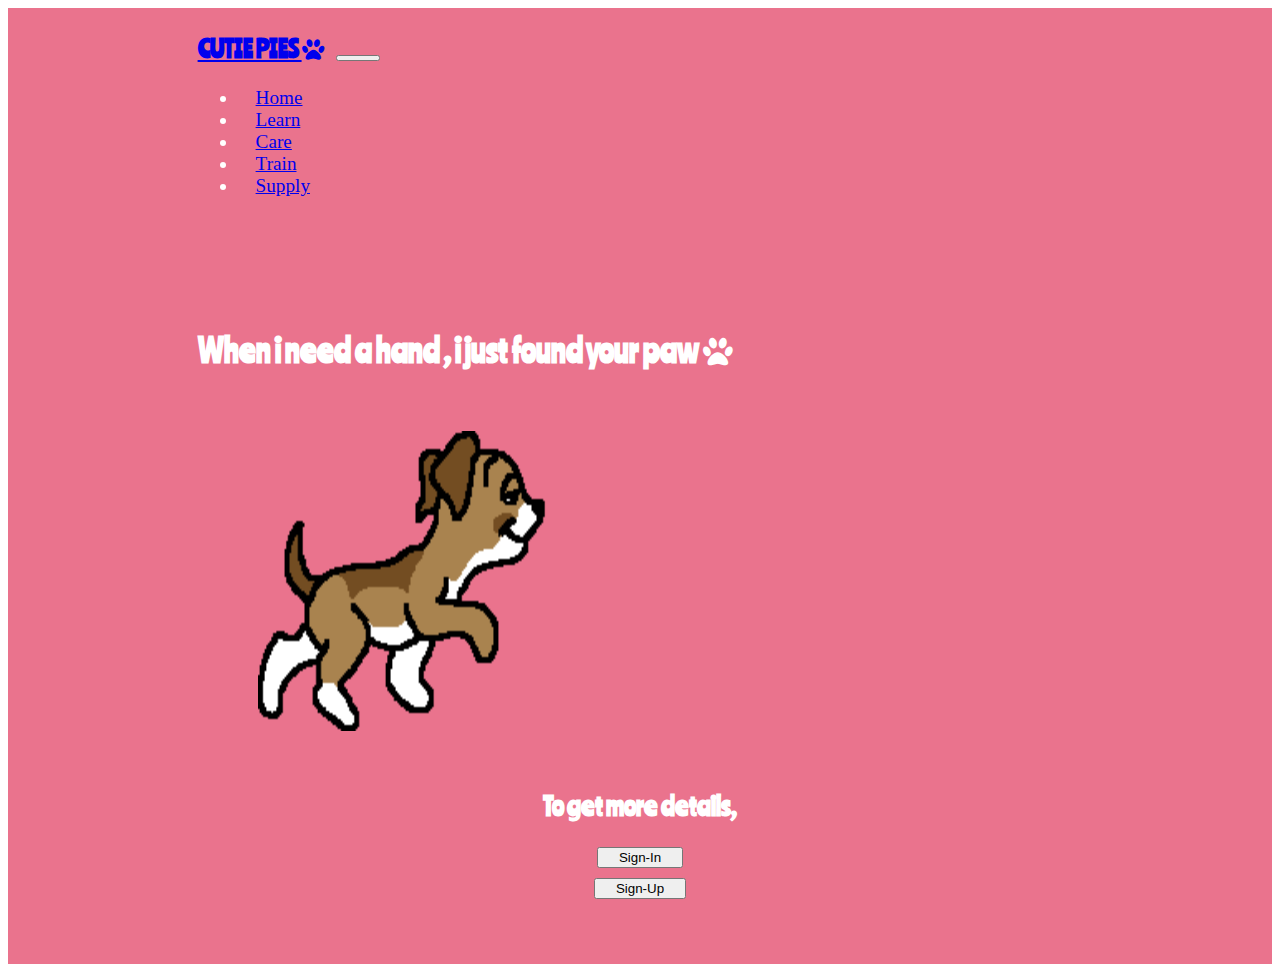
<file: Assignment-1/index.html>
<!DOCTYPE html>
<html lang="en">
<head>
	<meta charset="utf-8">
	<meta name="viewport" content="width=device-width, initial-scale=1">

	<!-- css -->
	<link href="https://fonts.googleapis.com/css2?family=Montserrat:ital,wght@1,700&family=Ranchers&display=swap" rel="stylesheet">

	<link rel="stylesheet" type="text/css" href="css/styles1.css">

	<link rel="stylesheet" href="https://stackpath.bootstrapcdn.com/bootstrap/4.5.0/css/bootstrap.min.css" integrity="sha384-9aIt2nRpC12Uk9gS9baDl411NQApFmC26EwAOH8WgZl5MYYxFfc+NcPb1dKGj7Sk" crossorigin="anonymous">

<link rel="stylesheet" href="https://cdnjs.cloudflare.com/ajax/libs/font-awesome/4.7.0/css/font-awesome.min.css">

	<!-- Bootstrap scripts -->
	<script src="https://code.jquery.com/jquery-3.5.1.slim.min.js" integrity="sha384-DfXdz2htPH0lsSSs5nCTpuj/zy4C+OGpamoFVy38MVBnE+IbbVYUew+OrCXaRkfj" crossorigin="anonymous"></script>
	<script src="https://cdn.jsdelivr.net/npm/popper.js@1.16.0/dist/umd/popper.min.js" integrity="sha384-Q6E9RHvbIyZFJoft+2mJbHaEWldlvI9IOYy5n3zV9zzTtmI3UksdQRVvoxMfooAo" crossorigin="anonymous"></script>
	<script src="https://stackpath.bootstrapcdn.com/bootstrap/4.5.0/js/bootstrap.min.js" integrity="sha384-OgVRvuATP1z7JjHLkuOU7Xw704+h835Lr+6QL9UvYjZE3Ipu6Tp75j7Bh/kR0JKI" crossorigin="anonymous"></script>
	<title>cutiess</title>

</head>
<body>

<section id="title">
<!-- navbar -->
<div class="container-fluid">
<header>
<nav class="navbar navbar-expand-lg navbar-light">
  <a class="navbar-brand" id="top" href="#Cutie pies!!!">CUTIE PIES  <i class="fa fa-paw "></i></a>
  <button class="navbar-toggler" type="button" data-toggle="collapse" data-target="#navbarSupportedContent" aria-controls="navbarSupportedContent" aria-expanded="false" aria-label="Toggle navigation">
    <span class="navbar-toggler-icon"></span>
  </button>

  <div class="collapse navbar-collapse" id="navbarSupportedContent">
    <ul class="navbar-nav ml-auto">
      <li class="nav-item active">
        <a class="nav-link" href="index.html">Home</a>
      </li>
      <li class="nav-item">
        <a class="nav-link" href="learn.html">Learn</a>
      </li>
      <li class="nav-item">
        <a class="nav-link" href="care.html">Care</a>
      </li>
      <li class="nav-item">
        <a class="nav-link" href="train.html">Train</a>
      </li>
      <li class="nav-item">
        <a class="nav-link" href="supply.html">Supply</a>
      </li>
      
    </ul>
  </div>
</nav>
</header>
</div>
<!-- Title  -->
<div class="container container-fluid">
<div class="row">
<div class="col-lg-6">
	<h1 id="one">When  i  need  a  hand ,  i  just  found  your  paw   <i class="fa fa-paw "></i>
</h1>
</div>
<div class="col-lg-6">
	<img src="images/animated-dog-image-4.gif" alt="animated image" width="300" height="300">
</div>

</div>
<p><strong>To get more details,</strong></p>
<button class="center1">Sign-In</button>
<button class="center2">Sign-Up</button>

</div>

</section>

<body>
</html>
</file>
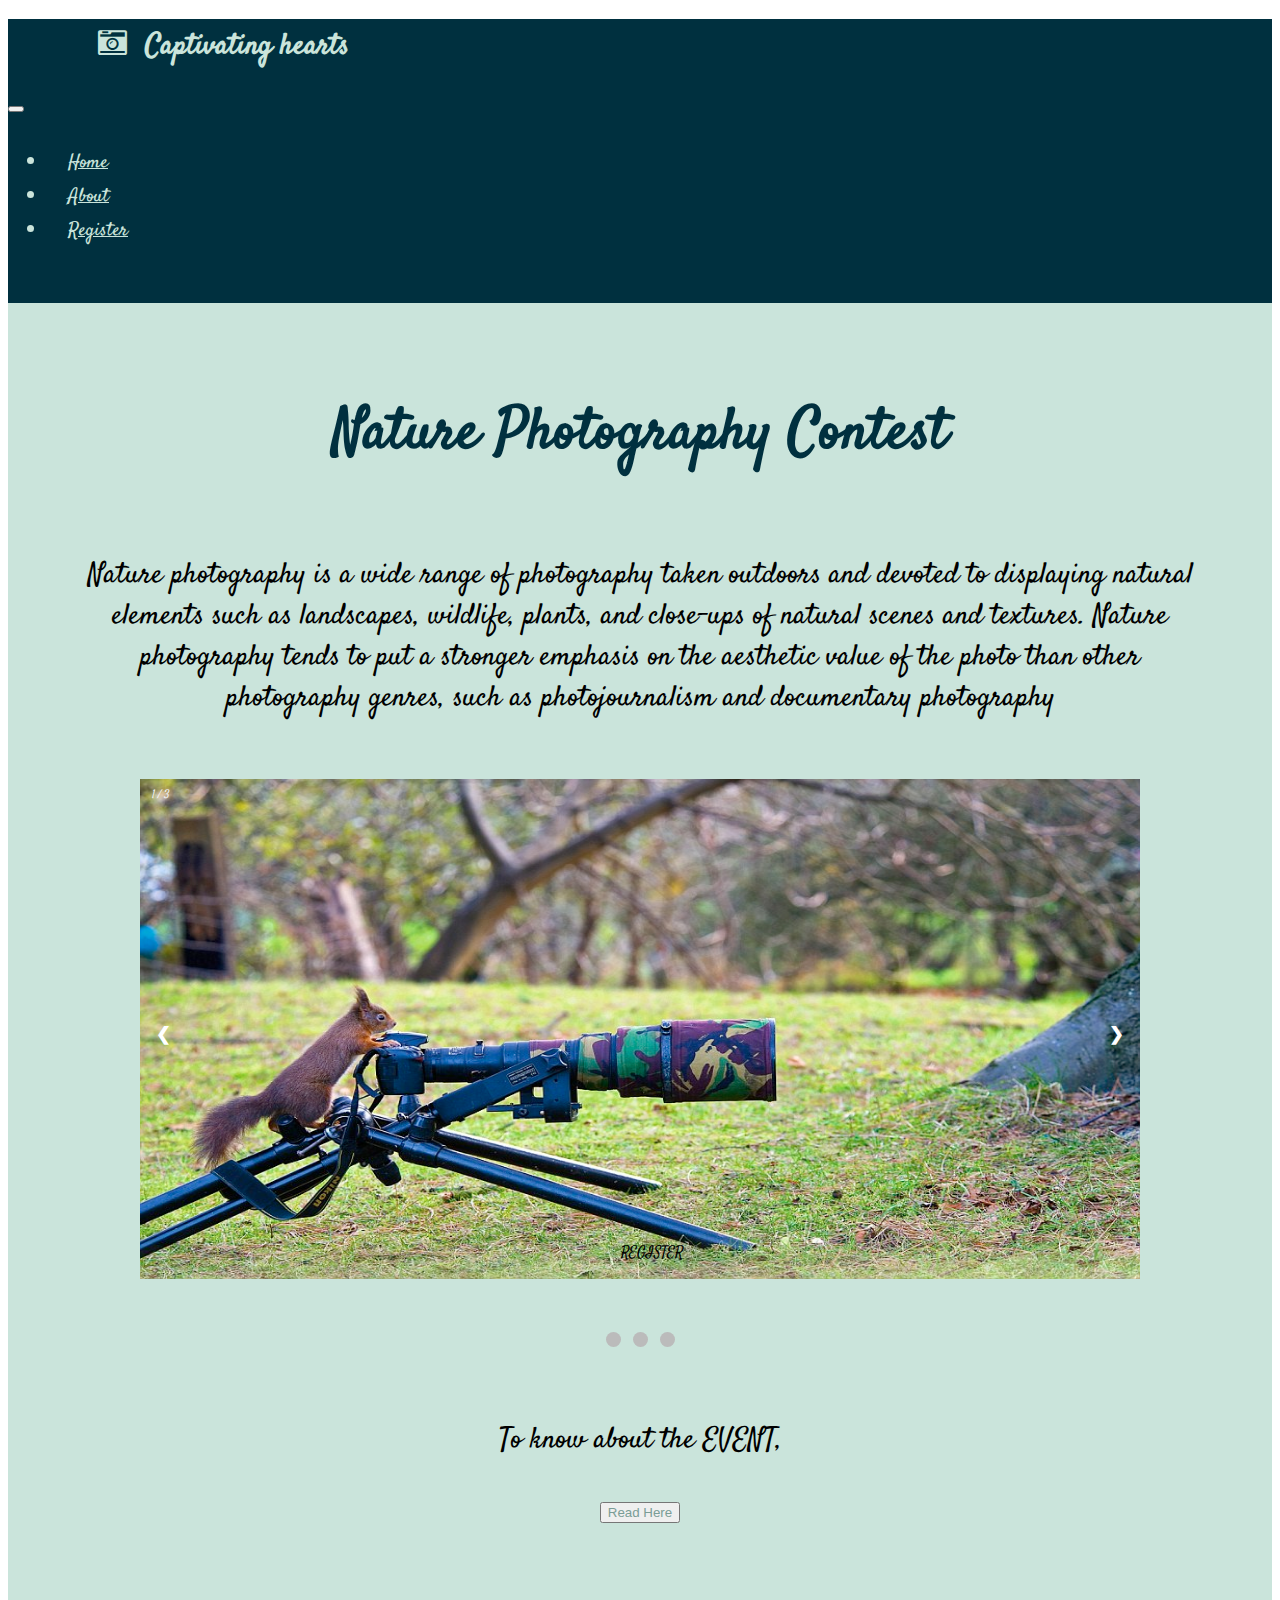
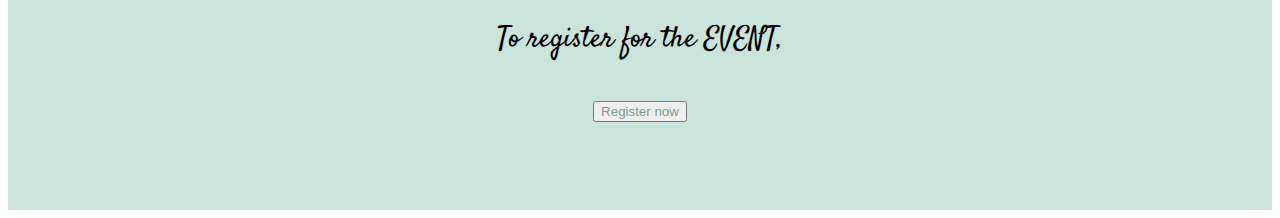
<file: Assignment-2/index.html>
<!DOCTYPE html>
<html lang="en">
<head>
	<meta charset="utf-8">
	<meta name="viewport" content="width=device-width , initial-scale=1">

	<link rel="stylesheet" type="text/css" href="css/styles1.css">

  <link rel="stylesheet" href="https://cdnjs.cloudflare.com/ajax/libs/font-awesome/4.7.0/css/font-awesome.min.css">

  <link href="https://fonts.googleapis.com/css2?family=Lobster+Two&family=Satisfy&display=swap" rel="stylesheet">

	<link rel="stylesheet" href="https://stackpath.bootstrapcdn.com/bootstrap/4.5.0/css/bootstrap.min.css" integrity="sha384-9aIt2nRpC12Uk9gS9baDl411NQApFmC26EwAOH8WgZl5MYYxFfc+NcPb1dKGj7Sk" crossorigin="anonymous">

	
	<!-- Bootstrap scripts -->
	<script src="https://code.jquery.com/jquery-3.5.1.slim.min.js" integrity="sha384-DfXdz2htPH0lsSSs5nCTpuj/zy4C+OGpamoFVy38MVBnE+IbbVYUew+OrCXaRkfj" crossorigin="anonymous"></script>
	<script src="https://cdn.jsdelivr.net/npm/popper.js@1.16.0/dist/umd/popper.min.js" integrity="sha384-Q6E9RHvbIyZFJoft+2mJbHaEWldlvI9IOYy5n3zV9zzTtmI3UksdQRVvoxMfooAo" crossorigin="anonymous"></script>
	<script src="https://stackpath.bootstrapcdn.com/bootstrap/4.5.0/js/bootstrap.min.js" integrity="sha384-OgVRvuATP1z7JjHLkuOU7Xw704+h835Lr+6QL9UvYjZE3Ipu6Tp75j7Bh/kR0JKI" crossorigin="anonymous"></script>
	
	<title>Assignment - 2</title>

</head>
<body>

	<!-- navbar -->
<section id="title">


<header>
<nav class="navbar navbar-expand-lg navbar-dark">
  <h1 id="h1"><i class="fa fa-camera-retro" aria-hidden="true"></i>
      Captivating hearts</h1>
  <button class="navbar-toggler" type="button" data-toggle="collapse" data-target="#navbarSupportedContent" aria-controls="navbarSupportedContent" aria-expanded="false" aria-label="Toggle navigation">
    <span class="navbar-toggler-icon"></span>
  </button>

  <div class="collapse navbar-collapse" id="navbarSupportedContent">
    <ul class="navbar-nav ml-auto">
      <li class="nav-item active">
        <a id="nav-link" href="index.html">Home</a>
      </li>
      <li class="nav-item">
        <a id="nav-link" href="about.html">About</a>
      </li>
      <li class="nav-item">
        <a id="nav-link" href="register.html">Register</a>
      </li>
    </ul>
  </div>
</nav>
</header>

</section>

<section id="home">

<div class="container container-fluid">
  <h1 id="hone1">Nature Photography Contest</h1>

    <p id="pone1">Nature photography is a wide range of photography taken outdoors and devoted to displaying natural elements such as landscapes, wildlife, plants, and close-ups of natural scenes and textures. Nature photography tends to put a stronger emphasis on the aesthetic value of the photo than other photography genres, such as photojournalism and documentary photography
    </p>

   <div class="slideshow-container">

    <div class="mySlides fade">
      <div class="numbertext">1 / 3</div>
      <img src="images/photo3.jpg" style="width:100%">
      <div class="text">Register</div>
    </div>

    <div class="mySlides fade">
      <div class="numbertext">2 / 3</div>
      <img src="images/photo6.jpg" style="width:100%">
      <div class="text"></div>
    </div>

    <div class="mySlides fade">
      <div class="numbertext">3 / 3</div>
      <img src="images/photo7.jpg" style="width:100%">
      <div class="text">ABOUT</div>
    </div>

    <a class="prev" onclick="plusSlides(-1)">&#10094;</a>
    <a class="next" onclick="plusSlides(1)">&#10095;</a>

    </div>
    <br>

    <div style="text-align:center">
      <span class="dot" onclick="currentSlide(1)"></span> 
      <span class="dot" onclick="currentSlide(2)"></span> 
      <span class="dot" onclick="currentSlide(3)"></span> 
    </div>


    <div id="info">
      <p id="pone2">To know about the EVENT,</p>
      <button id="about"><a id="link1" href="about.html">Read Here</a></button>
    </div>

    <div id="info">
      <p id="pone2">To register for the EVENT,</p>
      <button id="register"><a id="link1" href="register.html">Register now</a></button>
    </div>



  </div>





</section>



<script type ="text/javascript" src="js/script1.js"></script>




</body>
</html>
</file>
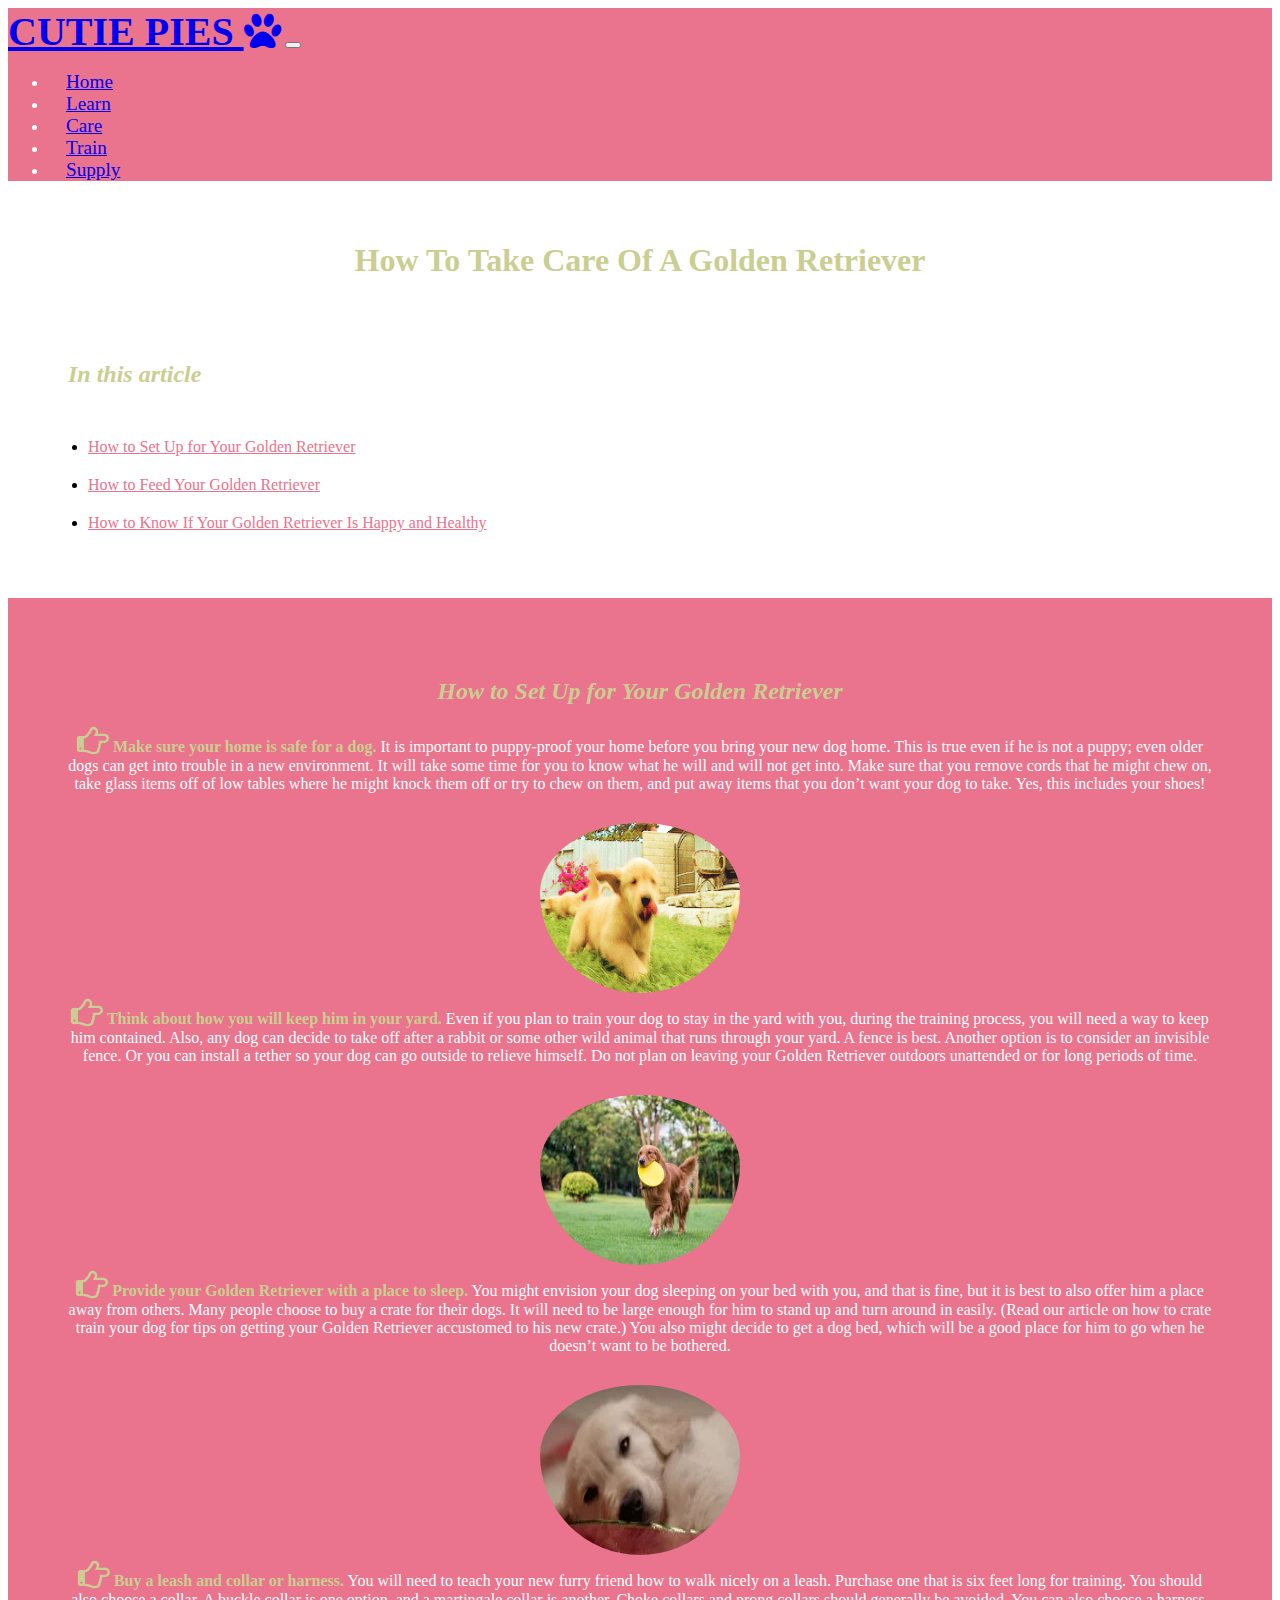
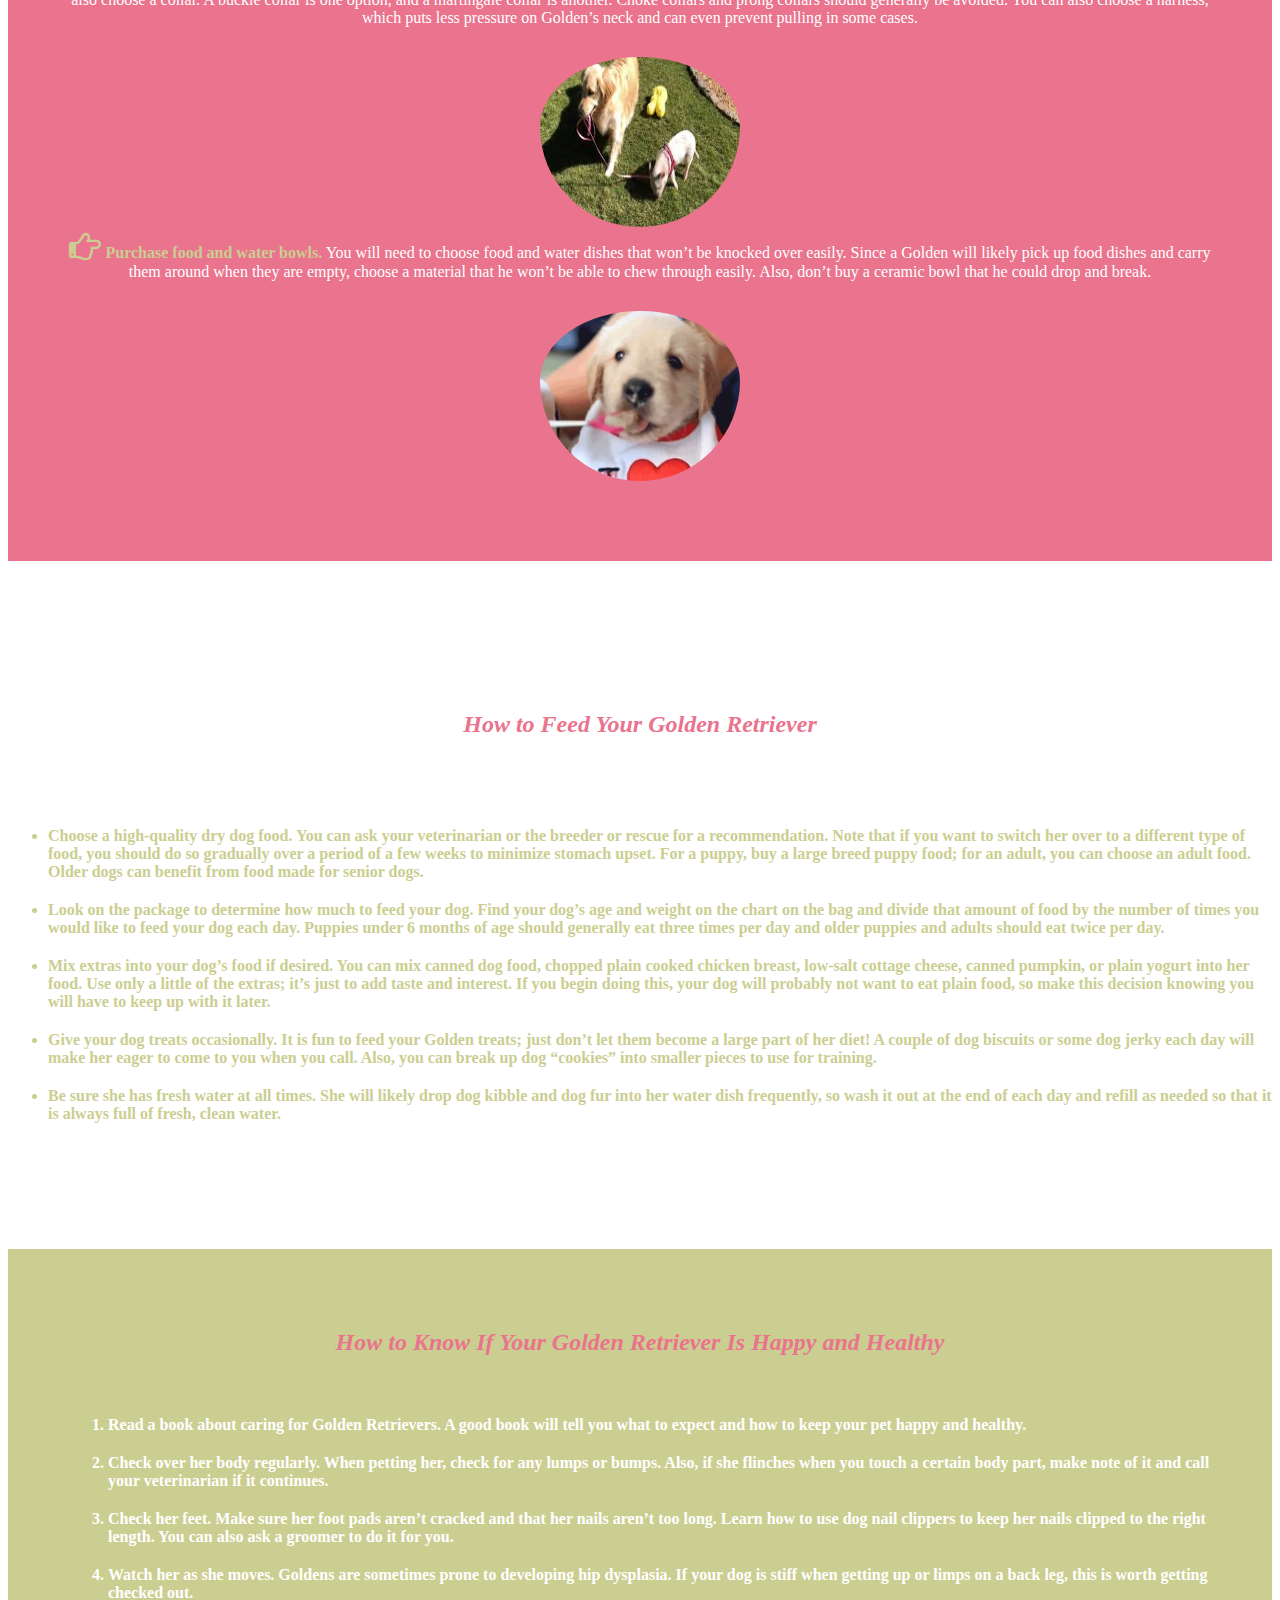
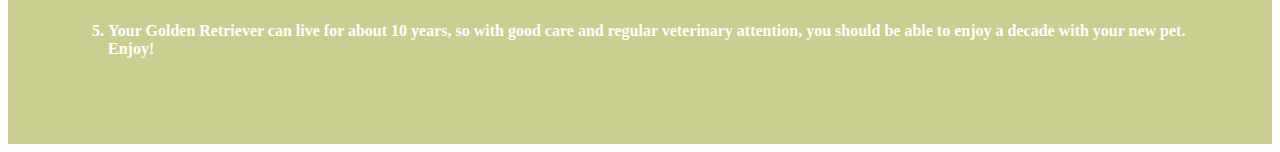
<file: Assignment-1/care.html>
<!DOCTYPE html>
<html lang="en">
<head>
	<meta charset="utf-8">
	<meta name="viewport" content="width=device-width, initial-scale=1">

	<!-- css -->
	<link href="https://fonts.googleapis.com/css2?family=Montserrat:ital,wght@1,700&family=Ranchers&display=swap" rel="stylesheet">

	<link rel="stylesheet" type="text/css" href="css/styles3.css">

	<link rel="stylesheet" href="https://stackpath.bootstrapcdn.com/bootstrap/4.5.0/css/bootstrap.min.css" integrity="sha384-9aIt2nRpC12Uk9gS9baDl411NQApFmC26EwAOH8WgZl5MYYxFfc+NcPb1dKGj7Sk" crossorigin="anonymous">

<link rel="stylesheet" href="https://cdnjs.cloudflare.com/ajax/libs/font-awesome/4.7.0/css/font-awesome.min.css">

	<!-- Bootstrap scripts -->
	<script src="https://code.jquery.com/jquery-3.5.1.slim.min.js" integrity="sha384-DfXdz2htPH0lsSSs5nCTpuj/zy4C+OGpamoFVy38MVBnE+IbbVYUew+OrCXaRkfj" crossorigin="anonymous"></script>
	<script src="https://cdn.jsdelivr.net/npm/popper.js@1.16.0/dist/umd/popper.min.js" integrity="sha384-Q6E9RHvbIyZFJoft+2mJbHaEWldlvI9IOYy5n3zV9zzTtmI3UksdQRVvoxMfooAo" crossorigin="anonymous"></script>
	<script src="https://stackpath.bootstrapcdn.com/bootstrap/4.5.0/js/bootstrap.min.js" integrity="sha384-OgVRvuATP1z7JjHLkuOU7Xw704+h835Lr+6QL9UvYjZE3Ipu6Tp75j7Bh/kR0JKI" crossorigin="anonymous"></script>
	<title>cutiess</title>

</head>
<body>

<section id="title">
<!-- navbar -->
<div class="container-fluid">

<header>
<nav class="navbar navbar-expand-lg navbar-light">
	<a class="navbar-brand" id="top" href="#Cutie pies!!!">CUTIE PIES  <i class="fa fa-paw "></i></a>
  <button class="navbar-toggler" type="button" data-toggle="collapse" data-target="#navbarSupportedContent" aria-controls="navbarSupportedContent" aria-expanded="false" aria-label="Toggle navigation">
    <span class="navbar-toggler-icon"></span>
  </button>

  <div class="collapse navbar-collapse" id="navbarSupportedContent">
    <ul class="navbar-nav ml-auto">
      <li class="nav-item active">
        <a class="nav-link" href="index.html">Home</a>
      </li>
      <li class="nav-item">
        <a class="nav-link" href="learn.html">Learn</a>
      </li>
      <li class="nav-item">
        <a class="nav-link" href="care.html">Care</a>
      </li>
      <li class="nav-item">
        <a class="nav-link" href="train.html">Train</a>
      </li>
      <li class="nav-item">
        <a class="nav-link" href="supply.html">Supply</a>
      </li>
      
    </ul>
  </div>
</nav>
</header>

</div>
</section>

<!-- care -->

<section id="care">
  <h1 class="hone">How To Take Care Of A Golden Retriever</h1>


  <h2 class="htwo">In this article </h2>
  <ul class="ul1">
    <li><a class="content-link" href="#How to Set Up for Your Golden Retriever">How to Set Up for Your Golden Retriever</a></li>
    <li><a class="content-link" href="#How to Feed Your Golden Retriever">How to Feed Your Golden Retriever</a></li>
    <li><a class="content-link" href="#How to Know If Your Golden Retriever Is Happy and Healthy">How to Know If Your Golden Retriever Is Happy and Healthy</a></li>
  </ul>
  
</section>
<div class="container container-fluid">
<section id="setup">
  <h2 class="htwo2" id="How to Set Up for Your Golden Retriever">How to Set Up for Your Golden Retriever</h2>
  <p>

      <div id="image-carousel" class="carousel slide" data-ride="carousel">
      <div class="carousel-inner">
        <div class="carousel-item active">
           <article id="safe">
            <strong class="st"><i class="fa fa-hand-o-right fa-2x" aria-hidden="true"></i>
              Make sure your home is safe for a dog.</strong> It is important to puppy-proof your home before you bring your new dog home. This is true even if he is not a puppy; even older dogs can get into trouble in a new environment. It will take some time for you to know what he will and will not get into. Make sure that you remove cords that he might chew on, take glass items off of low tables where he might knock them off or try to chew on them, and put away items that you don’t want your dog to take. Yes, this includes your shoes!<br>
               <img class="i"src="images/golden retriver.gif" alt="animated image">
          </article>
        </div>
         <div class="carousel-item">
            <article id="yard">
              <strong class="st"><i class="fa fa-hand-o-right fa-2x" aria-hidden="true"></i>
                Think about how you will keep him in your yard.</strong> Even if you plan to train your dog to stay in the yard with you, during the training process, you will need a way to keep him contained. Also, any dog can decide to take off after a rabbit or some other wild animal that runs through your yard. A fence is best. Another option is to consider an invisible fence. Or you can install a tether so your dog can go outside to relieve himself. Do not plan on leaving your Golden Retriever outdoors unattended or for long periods of time.<br>
                 <img class="i" src="images/new4.jpg" alt="animated image">
            </article>
          </div>
           <div class="carousel-item">
              <article id="sleep">
                <strong class="st"><i class="fa fa-hand-o-right fa-2x" aria-hidden="true"></i>
                  Provide your Golden Retriever with a place to sleep.</strong> You might envision your dog sleeping on your bed with you, and that is fine, but it is best to also offer him a place away from others. Many people choose to buy a crate for their dogs. It will need to be large enough for him to stand up and turn around in easily. (Read our article on how to crate train your dog for tips on getting your Golden Retriever accustomed to his new crate.) You also might decide to get a dog bed, which will be a good place for him to go when he doesn’t want to be bothered.<br>
                   <img  class="i" src="images/g2.webp" alt="animated image">
              </article>
            </div>
             <div class="carousel-item">
                <article id="collar">
                  <strong class="st"><i class="fa fa-hand-o-right fa-2x" aria-hidden="true"></i>
                    Buy a leash and collar or harness.</strong> You will need to teach your new furry friend how to walk nicely on a leash. Purchase one that is six feet long for training. You should also choose a collar. A buckle collar is one option, and a martingale collar is another. Choke collars and prong collars should generally be avoided. You can also choose a harness, which puts less pressure on Golden’s neck and can even prevent pulling in some cases.<br>
                     <img class="i" src="images/new5.jpg" alt="animated image">
                </article>
              </div>
            <div class="carousel-item">
              <article id="food">
                <strong class="st"><i class="fa fa-hand-o-right fa-2x" aria-hidden="true"></i>
                  Purchase food and water bowls.</strong> You will need to choose food and water dishes that won’t be knocked over easily. Since a Golden will likely pick up food dishes and carry them around when they are empty, choose a material that he won’t be able to chew through easily. Also, don’t buy a ceramic bowl that he could drop and break.<br>
                   <img class="i" src="images/g4.webp" alt="animated image">
                </article>
            </div>
          </div>
           <a class="carousel-control-prev" href="#image-carousel" role="button" data-slide="prev">
        <span class="carousel-control-prev-icon"></span>
      </a>
      <a class="carousel-control-next" href="#image-carousel" role="button" data-slide="next">
        <span class="carousel-control-next-icon"></span>
      </a>
    </div>
  </p>
</section>
</div>
<section id="feedup">
  <h2 class="htwo3" id="How to Feed Your Golden Retriever">How to Feed Your Golden Retriever</h2>

  <p class="para">
   <ul class="ul2">
    <strong><li>Choose a high-quality dry dog food. You can ask your veterinarian or the breeder or rescue for a recommendation. Note that if you want to switch her over to a different type of food, you should do so gradually over a period of a few weeks to minimize stomach upset. For a puppy, buy a large breed puppy food; for an adult, you can choose an adult food. Older dogs can benefit from food made for senior dogs.</li>
    <li>Look on the package to determine how much to feed your dog. Find your dog’s age and weight on the chart on the bag and divide that amount of food by the number of times you would like to feed your dog each day. Puppies under 6 months of age should generally eat three times per day and older puppies and adults should eat twice per day.</li>
    <li>Mix extras into your dog’s food if desired. You can mix canned dog food, chopped plain cooked chicken breast, low-salt cottage cheese, canned pumpkin, or plain yogurt into her food. Use only a little of the extras; it’s just to add taste and interest. If you begin doing this, your dog will probably not want to eat plain food, so make this decision knowing you will have to keep up with it later.</li>
    <li>Give your dog treats occasionally. It is fun to feed your Golden treats; just don’t let them become a large part of her diet! A couple of dog biscuits or some dog jerky each day will make her eager to come to you when you call. Also, you can break up dog “cookies” into smaller pieces to use for training.</li>
    <li>Be sure she has fresh water at all times. She will likely drop dog kibble and dog fur into her water dish frequently, so wash it out at the end of each day and refill as needed so that it is always full of fresh, clean water.</li></strong>
  </ul>

  </p>
</section>
<section id="knowhappy">
  <h2 class="htwo4" id="How to Know If Your Golden Retriever Is Happy and Healthy">How to Know If Your Golden Retriever Is Happy and Healthy</h2>
  <ol>
    <strong><li>Read a book about caring for Golden Retrievers. A good book will tell you what to expect and how to keep your pet happy and healthy.</li>
    <li>Check over her body regularly. When petting her, check for any lumps or bumps. Also, if she flinches when you touch a certain body part, make note of it and call your veterinarian if it continues.</li>
    <li>Check her feet. Make sure her foot pads aren’t cracked and that her nails aren’t too long. Learn how to use dog nail clippers to keep her nails clipped to the right length. You can also ask a groomer to do it for you.</li>
    <li>Watch her as she moves. Goldens are sometimes prone to developing hip dysplasia. If your dog is stiff when getting up or limps on a back leg, this is worth getting checked out.</li>
    <li>Your Golden Retriever can live for about 10 years, so with good care and regular veterinary attention, you should be able to enjoy a decade with your new pet. Enjoy!</li>
  </strong>
   </ol>   

</section>


</body>
</html>
</file>
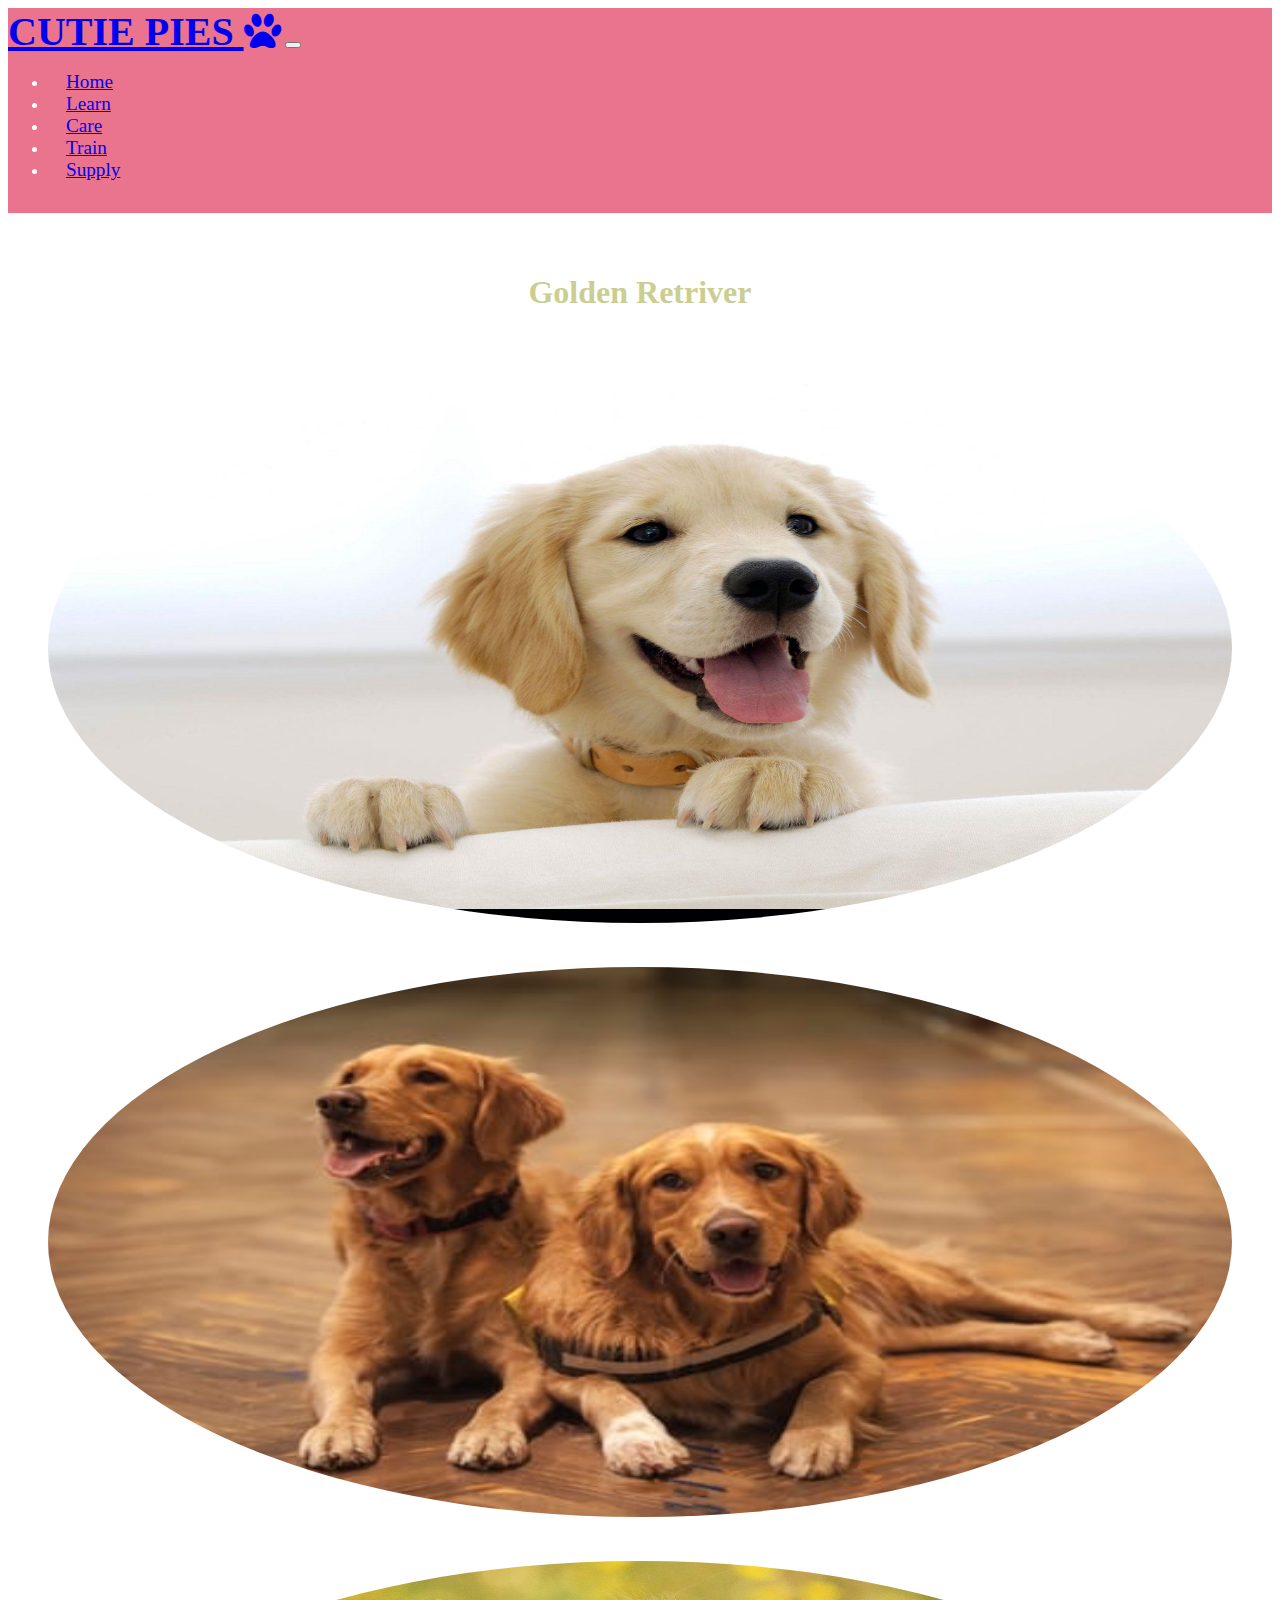
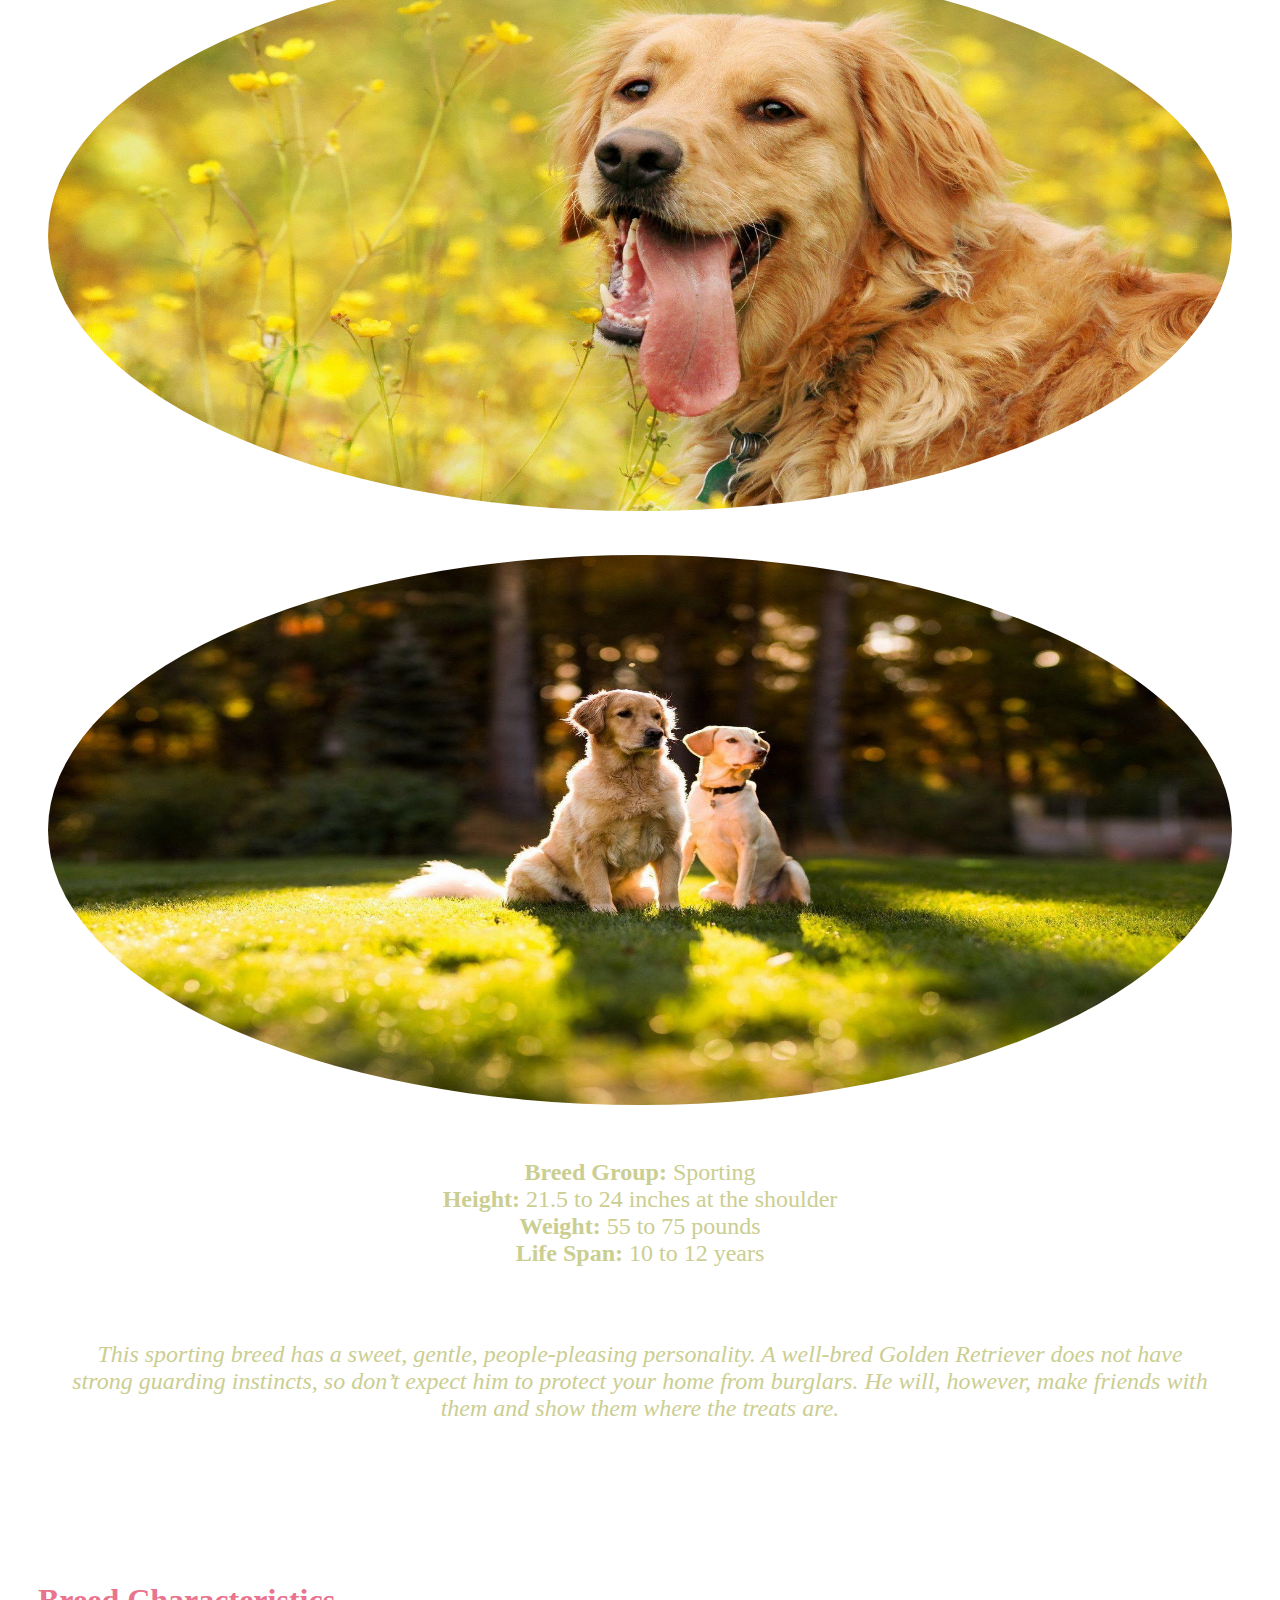
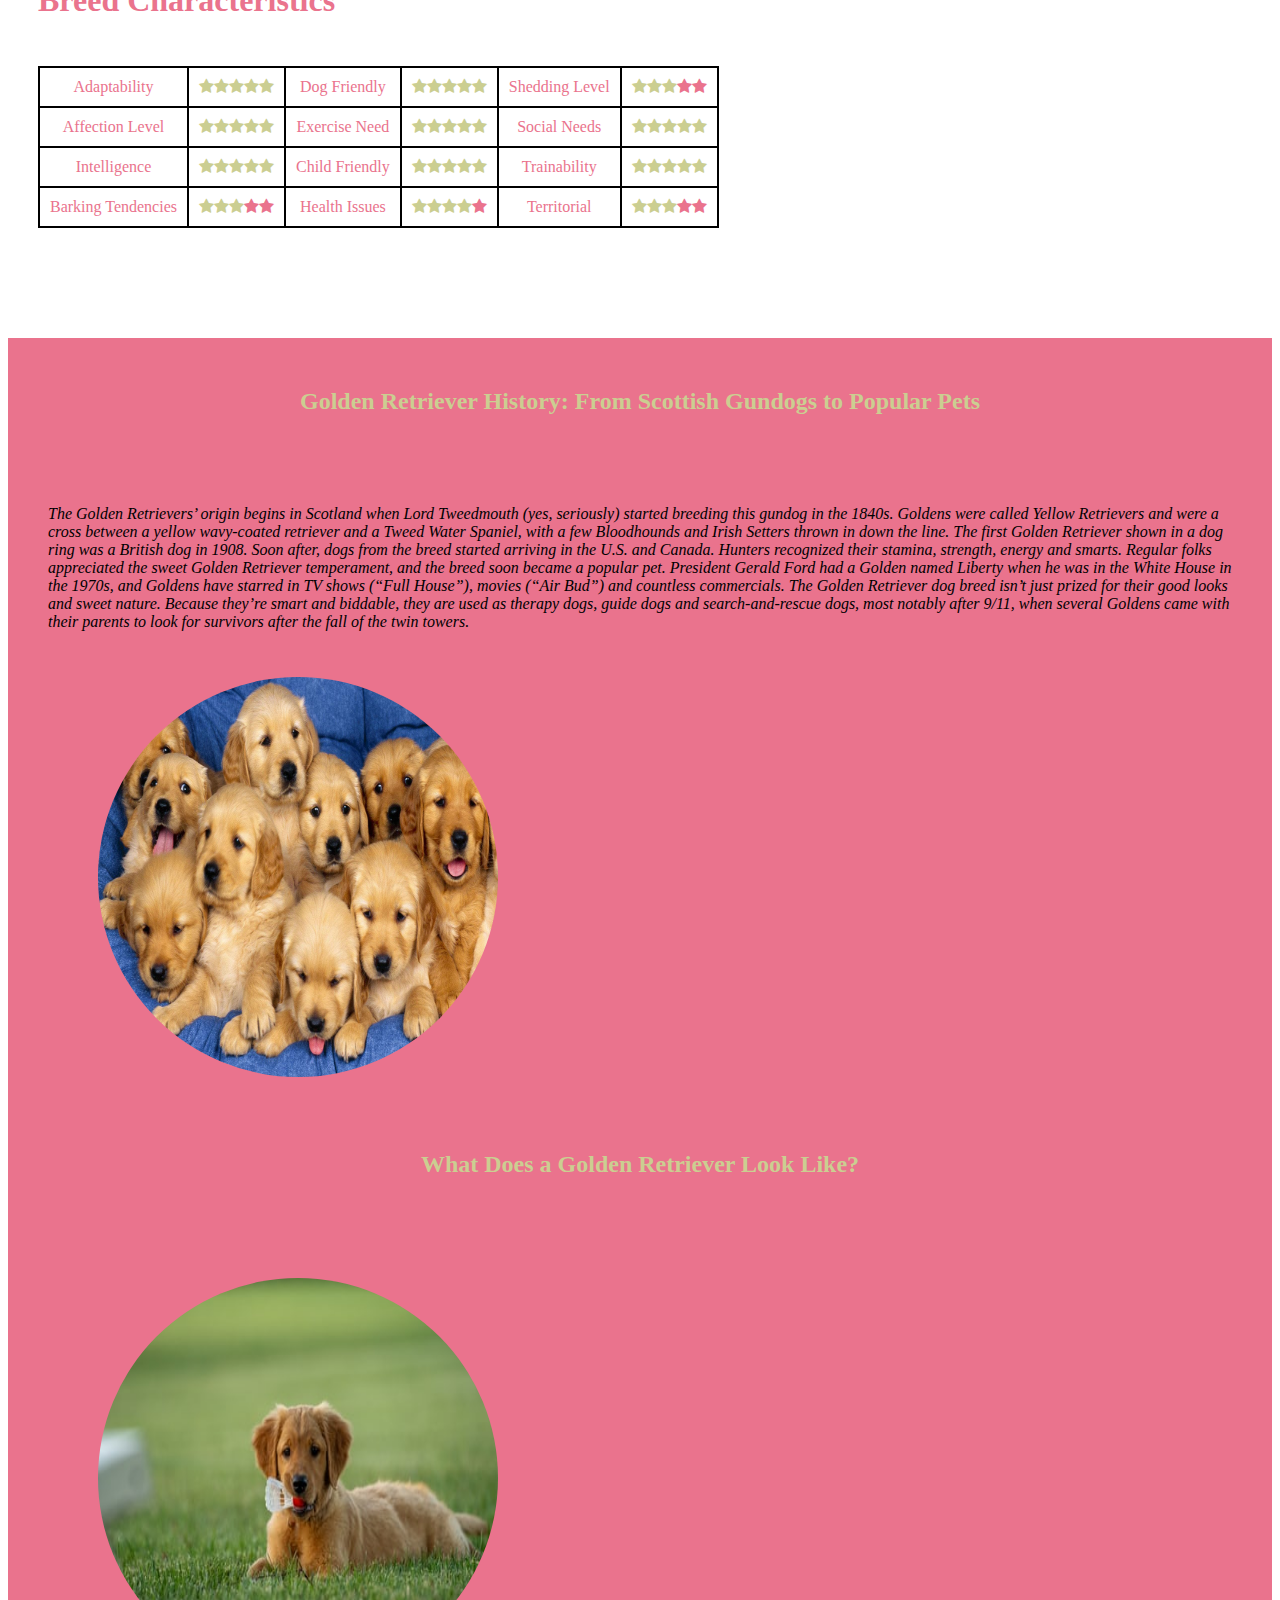
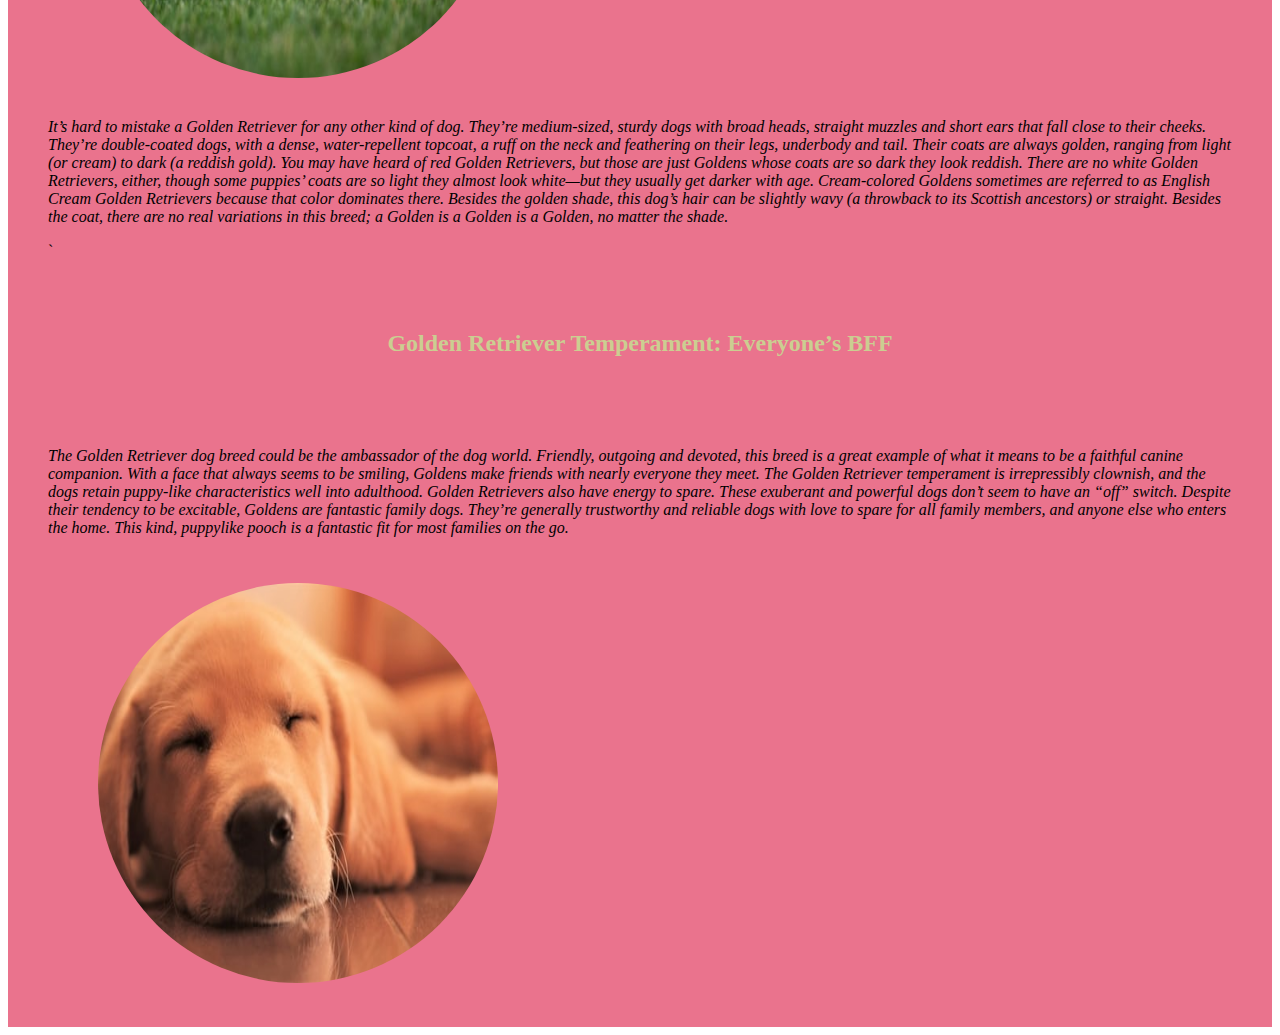
<file: Assignment-1/learn.html>
<!DOCTYPE html>
<html lang="en">
<head>
	<meta charset="utf-8">
	<meta name="viewport" content="width=device-width, initial-scale=1">

	<!-- css -->
	<link href="https://fonts.googleapis.com/css2?family=Montserrat:ital,wght@1,700&family=Ranchers&display=swap" rel="stylesheet">
  <link href="https://fonts.googleapis.com/css2?family=Montserrat&display=swap" rel="stylesheet">


	<link rel="stylesheet" type="text/css" href="css/styles2.css">

	<link rel="stylesheet" href="https://stackpath.bootstrapcdn.com/bootstrap/4.5.0/css/bootstrap.min.css" integrity="sha384-9aIt2nRpC12Uk9gS9baDl411NQApFmC26EwAOH8WgZl5MYYxFfc+NcPb1dKGj7Sk" crossorigin="anonymous">

<link rel="stylesheet" href="https://cdnjs.cloudflare.com/ajax/libs/font-awesome/4.7.0/css/font-awesome.min.css">
	<!-- Bootstrap scripts -->
	<script src="https://code.jquery.com/jquery-3.5.1.slim.min.js" integrity="sha384-DfXdz2htPH0lsSSs5nCTpuj/zy4C+OGpamoFVy38MVBnE+IbbVYUew+OrCXaRkfj" crossorigin="anonymous"></script>
	<script src="https://cdn.jsdelivr.net/npm/popper.js@1.16.0/dist/umd/popper.min.js" integrity="sha384-Q6E9RHvbIyZFJoft+2mJbHaEWldlvI9IOYy5n3zV9zzTtmI3UksdQRVvoxMfooAo" crossorigin="anonymous"></script>
	<script src="https://stackpath.bootstrapcdn.com/bootstrap/4.5.0/js/bootstrap.min.js" integrity="sha384-OgVRvuATP1z7JjHLkuOU7Xw704+h835Lr+6QL9UvYjZE3Ipu6Tp75j7Bh/kR0JKI" crossorigin="anonymous"></script>
	<title>cutiess</title>

</head>
<body>

<section id="title">
<!-- navbar -->
<!-- <div class="container container-fluid"> -->

<header>
<nav class="navbar navbar-expand-lg navbar-light">
	<a class="navbar-brand" id="top" href="#Cutie pies!!!">CUTIE PIES  <i class="fa fa-paw "></i></a>
  <button class="navbar-toggler" type="button" data-toggle="collapse" data-target="#navbarSupportedContent" aria-controls="navbarSupportedContent" aria-expanded="false" aria-label="Toggle navigation">
    <span class="navbar-toggler-icon"></span>
  </button>

  <div class="collapse navbar-collapse" id="navbarSupportedContent">
    <ul class="navbar-nav ml-auto">
      <li class="nav-item active">
        <a class="nav-link" href="index.html">Home</a>
      </li>
      <li class="nav-item">
        <a class="nav-link" href="learn.html">Learn</a>
      </li>
      <li class="nav-item">
        <a class="nav-link" href="care.html">Care</a>
      </li>
      <li class="nav-item">
        <a class="nav-link" href="train.html">Train</a>
      </li>
      <li class="nav-item">
        <a class="nav-link" href="supply.html">Supply</a>
      </li>
      
    </ul>
  </div>
</nav>
</header>

<!-- </div> -->
</section>

<!-- features  -->

<!-- <div class="container container-fluid"> -->

  <section id="content1">
    <h1>Golden Retriver</h1>
    <div id="image-carousel" class="carousel slide" data-ride="carousel">
      <div class="carousel-inner">
        <div class="carousel-item active">
          <img class="retriver" src="images/new1.jpg" alt="retriver image">
        </div>
        <div class="carousel-item">
          <img class="retriver" src="images/golden5.jpg" alt="retriver image">
        </div>
        <div class="carousel-item">
          <img class="retriver" src="images/new2.jpg" alt="retriver image">
        </div>
        <div class="carousel-item">
          <img class="retriver" src="images/new3.jpg" alt="retriver image">
        </div>
      </div>
      <a class="carousel-control-prev" href="#image-carousel" role="button" data-slide="prev">
        <span class="carousel-control-prev-icon"></span>
      </a>
      <a class="carousel-control-next" href="#image-carousel" role="button" data-slide="next">
        <span class="carousel-control-next-icon"></span>
      </a>
    </div>
    <div id="list">
        <strong>Breed Group: </strong>Sporting<br>
        <strong>Height: </strong>21.5 to 24 inches at the shoulder<br>
        <strong>Weight: </strong>55 to 75 pounds<br>
        <strong>Life Span: </strong>10 to 12 years<br>
    </div>  

     <p>This sporting breed has a sweet, gentle, people-pleasing personality. A well-bred Golden Retriever does not have strong guarding instincts, so don’t expect him to protect your home from burglars. He will, however, make friends with them and show them where the treats are. </p>


</section>

<section id="breed">
<div class="breed-characteristics">
      <h2 id="h2">Breed Characteristics</h2>
  <div class="">
      <table>
        <tr>
          <td class="title first">Adaptability </td>
          <td class="rating">
              <span class="fa fa-star checked"></span><span class="fa fa-star checked"></span><span class="fa fa-star checked"></span><span class="fa fa-star checked"></span><span class="fa fa-star checked"></span></td>
          <td class="title">Dog Friendly </td>
          <td class="rating">
              <span class="fa fa-star checked"></span><span class="fa fa-star checked"></span><span class="fa fa-star checked"></span><span class="fa fa-star checked"></span><span class="fa fa-star checked"></span>
          </td>
          <td class="title">Shedding Level</td>
          <td class="rating last">
              <span class="fa fa-star checked"></span><span class="fa fa-star checked"></span><span class="fa fa-star checked"></span><span class="fa fa-star"></span><span class="fa fa-star"></span>

          </td>
          </tr>
          <tr>
          <td class="title first">Affection Level</td>
          <td class="rating">
             <span class="fa fa-star checked"></span><span class="fa fa-star checked"></span><span class="fa fa-star checked"></span><span class="fa fa-star checked"></span><span class="fa fa-star checked"></span>
          </td>
          <td class="title">Exercise Need </td>
          <td class="rating">
              <span class="fa fa-star checked"></span><span class="fa fa-star checked"></span><span class="fa fa-star checked"></span><span class="fa fa-star checked"></span><span class="fa fa-star checked"></span>

          </td>
          <td class="title">Social Needs</td>
          <td class="rating last">
               <span class="fa fa-star checked"></span><span class="fa fa-star checked"></span><span class="fa fa-star checked"></span><span class="fa fa-star checked"></span><span class="fa fa-star checked"></span>

          </td>
          </tr>
          <tr>
          <td class="title first">Intelligence</td>
          <td class="rating">
             <span class="fa fa-star checked"></span><span class="fa fa-star checked"></span><span class="fa fa-star checked"></span><span class="fa fa-star checked"></span><span class="fa fa-star checked"></span>

          </td>
          <td class="title">Child Friendly</td>
          <td class="rating">
               <span class="fa fa-star checked"></span><span class="fa fa-star checked"></span><span class="fa fa-star checked"></span><span class="fa fa-star checked"></span><span class="fa fa-star checked"></span>

          </td>
          <td class="title">Trainability</td>
          <td class="rating last">
               <span class="fa fa-star checked"></span><span class="fa fa-star checked"></span><span class="fa fa-star checked"></span><span class="fa fa-star checked"></span><span class="fa fa-star checked"></span>
          </td>
          </tr>
          <tr>
          <td class="title first">Barking Tendencies</td>
          <td class="rating">
               <span class="fa fa-star checked"></span><span class="fa fa-star checked"></span><span class="fa fa-star checked"></span><span class="fa fa-star "></span><span class="fa fa-star "></span>
          </td>
          <td class="title">Health Issues</td>
          <td class="rating">
               <span class="fa fa-star checked"></span><span class="fa fa-star checked"></span><span class="fa fa-star checked"></span><span class="fa fa-star checked"></span><span class="fa fa-star"></span>
          </td>
          <td class="title">Territorial</td>
          <td class="rating last">
                <span class="fa fa-star checked"></span><span class="fa fa-star checked"></span><span class="fa fa-star checked"></span><span class="fa fa-star "></span><span class="fa fa-star "></span> 
          </td>
          </tr>

        </table>
      </div>
    </div>
</section>

<!-- about -->
<section id="about">
    <h2 class="abouth2">Golden Retriever History: From Scottish Gundogs to Popular Pets</h2>
  <div class="row">
  <div class="col-lg-6">
    <p>The Golden Retrievers’ origin begins in Scotland when Lord Tweedmouth (yes, seriously) started breeding this gundog in the 1840s. Goldens were called Yellow Retrievers and were a cross between a yellow wavy-coated retriever and a Tweed Water Spaniel, with a few Bloodhounds and Irish Setters thrown in down the line.

    The first Golden Retriever shown in a dog ring was a British dog in 1908. Soon after, dogs from the breed started arriving in the U.S. and Canada. Hunters recognized their stamina, strength, energy and smarts. Regular folks appreciated the sweet Golden Retriever temperament, and the breed soon became a popular pet. President Gerald Ford had a Golden named Liberty when he was in the White House in the 1970s, and Goldens have starred in TV shows (“Full House”), movies (“Air Bud”) and countless commercials.

    The Golden Retriever dog breed isn’t just prized for their good looks and sweet nature. Because they’re smart   and biddable, they are used as therapy dogs, guide dogs and search-and-rescue dogs, most notably after 9/11, when several Goldens came with their parents to look for survivors after the fall of the twin towers.</p>
  </div>
  <div class="col-lg-6">
      <img class="simple" src="images/new8.jpg" alt="animated image">
  </div>
</div>

  <h2 class="abouth2">What Does a Golden Retriever Look Like?</h2>

<div class="row">
    <div class="col-lg-6">
      <img class="simple" src="images/golden8.jpg" alt="animated image" >
  </div>

  <div class="col-lg-6">


    <p>It’s hard to mistake a Golden Retriever for any other kind of dog. They’re medium-sized, sturdy dogs with broad heads, straight muzzles and short ears that fall close to their cheeks. They’re double-coated dogs, with a dense, water-repellent topcoat, a ruff on the neck and feathering on their legs, underbody and tail.

    Their coats are always golden, ranging from light (or cream) to dark (a reddish gold). You may have heard of red Golden Retrievers, but those are just Goldens whose coats are so dark they look reddish. There are no white Golden Retrievers, either, though some puppies’ coats are so light they almost look white—but they usually get darker with age. Cream-colored Goldens sometimes are referred to as English Cream Golden Retrievers because that color dominates there.

    Besides the golden shade, this dog’s hair can be slightly wavy (a throwback to its Scottish ancestors) or straight. Besides the coat, there are no real variations in this breed; a Golden is a Golden is a Golden, no matter the shade.</p>
`</div>
</div>

 <h2 class="abouth2">Golden Retriever Temperament: Everyone’s BFF</h2>

<div class="row">
    <div class="col-lg-6">
    <p>The Golden Retriever dog breed could be the ambassador of the dog world. Friendly, outgoing and devoted, this breed is a great example of what it means to be a faithful canine companion. With a face that always seems to be smiling, Goldens make friends with nearly everyone they meet. The Golden Retriever temperament is irrepressibly clownish, and the dogs retain puppy-like characteristics well into adulthood.

    Golden Retrievers also have energy to spare. These exuberant and powerful dogs don’t seem to have an “off” switch. Despite their tendency to be excitable, Goldens are fantastic family dogs. They’re generally trustworthy and reliable dogs with love to spare for all family members, and anyone else who enters the home. This kind, puppylike pooch is a fantastic fit for most families on the go.</p>
</div>

 <div class="col-lg-6">
    <img class="simple" src="images/golden9.jpg" alt="animated image">
  </div>


</section>

<!-- </div> -->

</body>
</html>
</file>
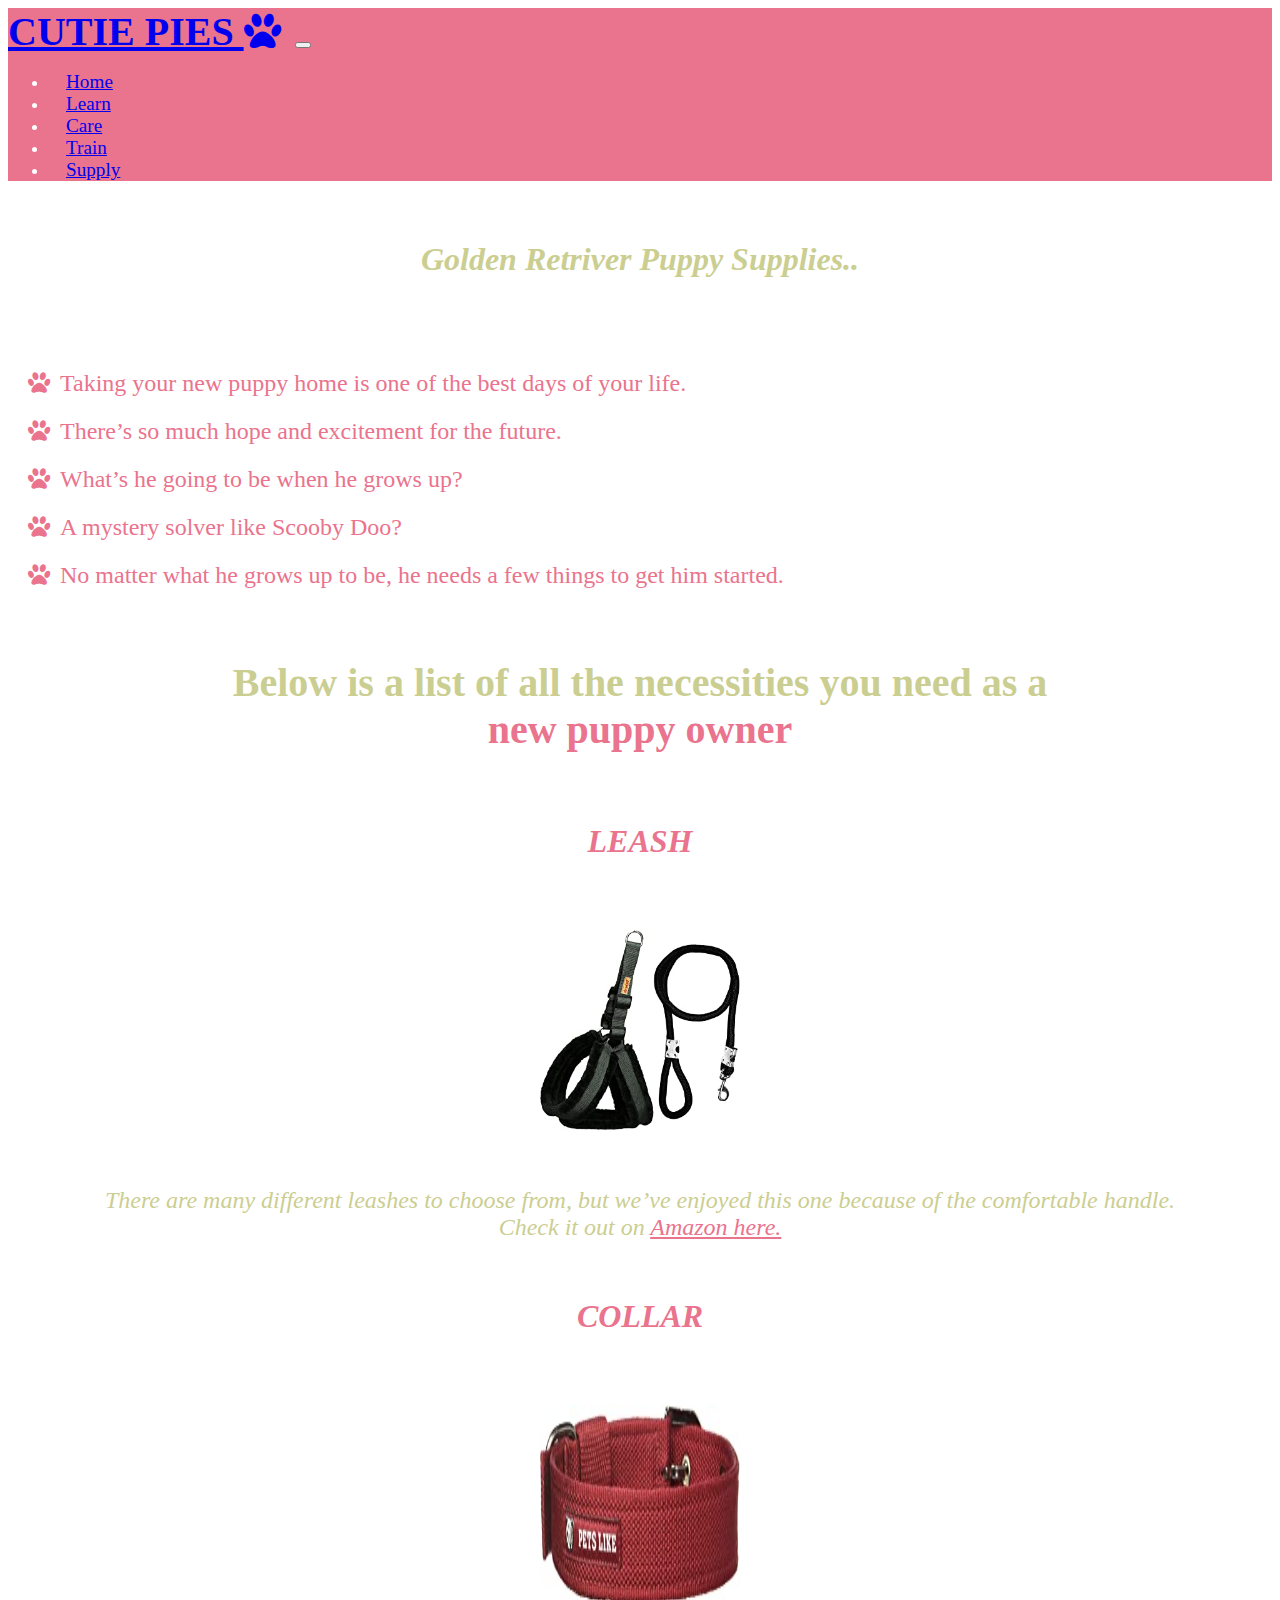
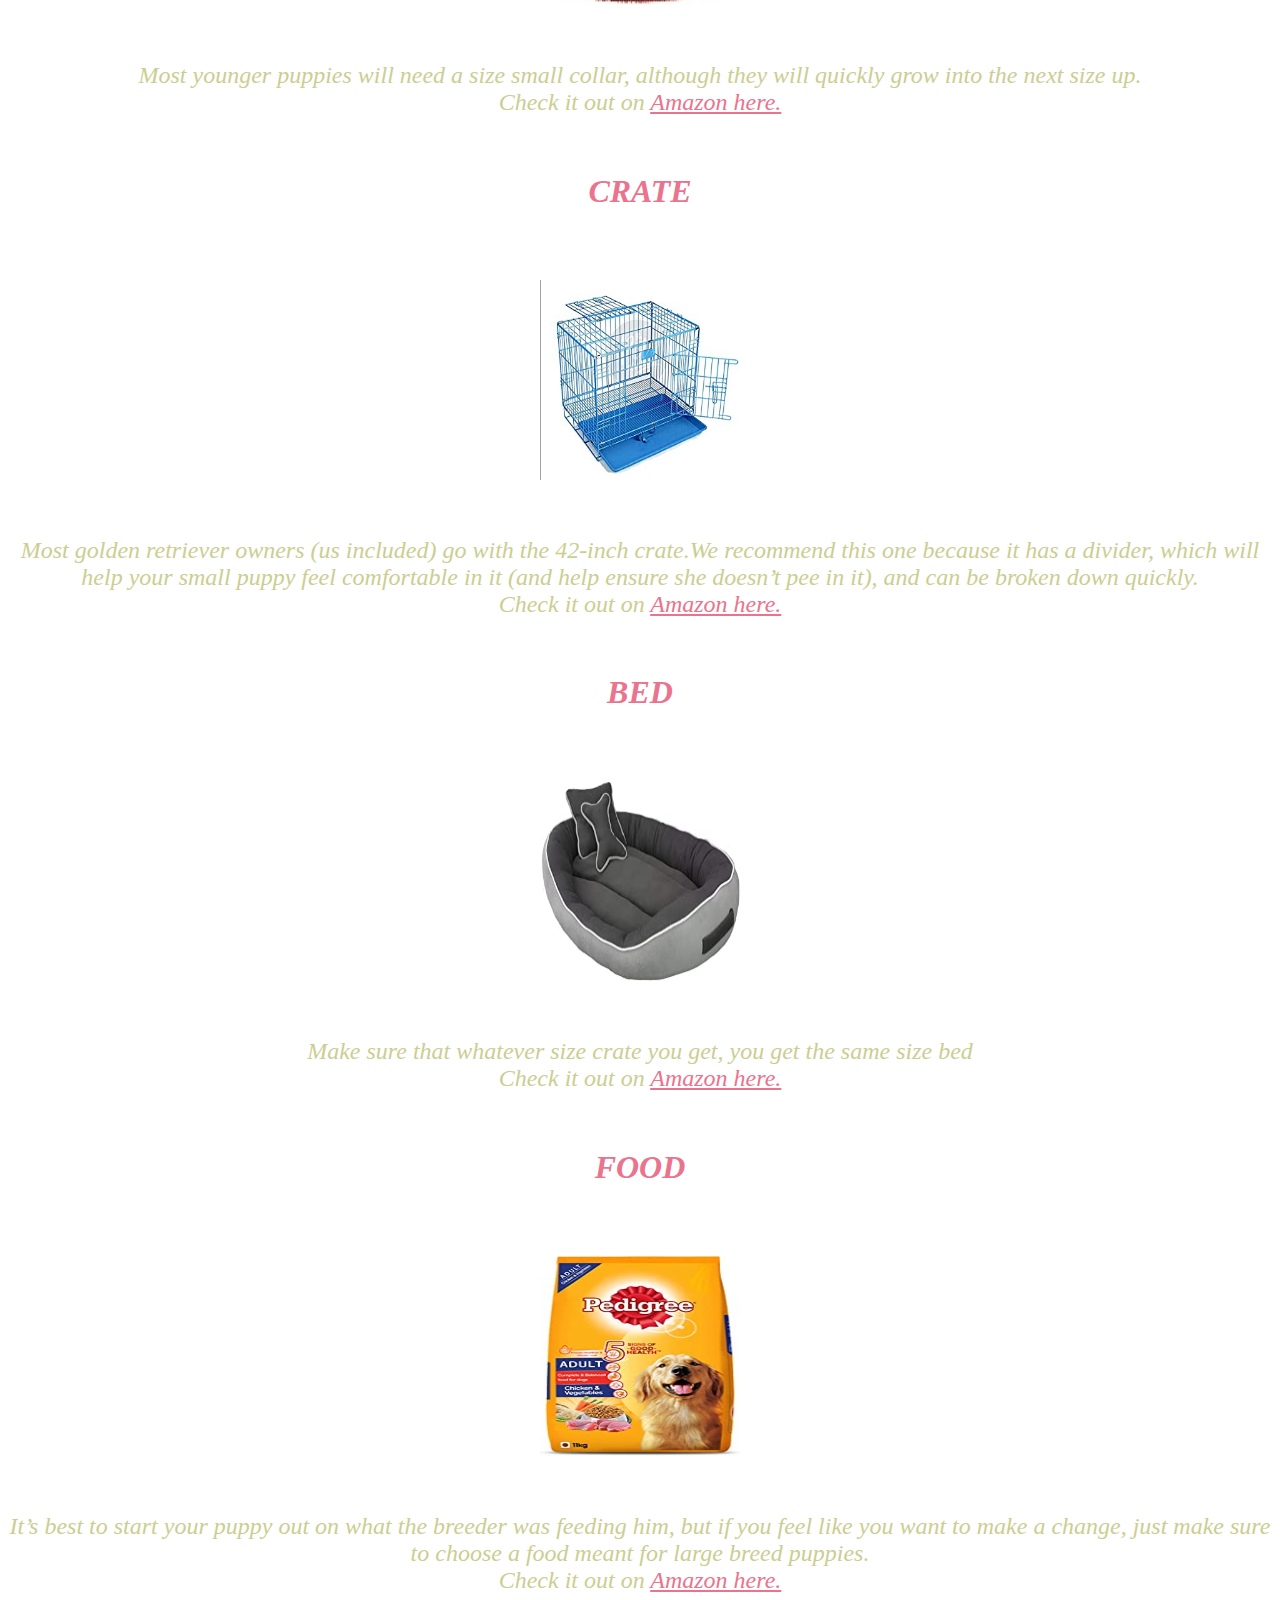
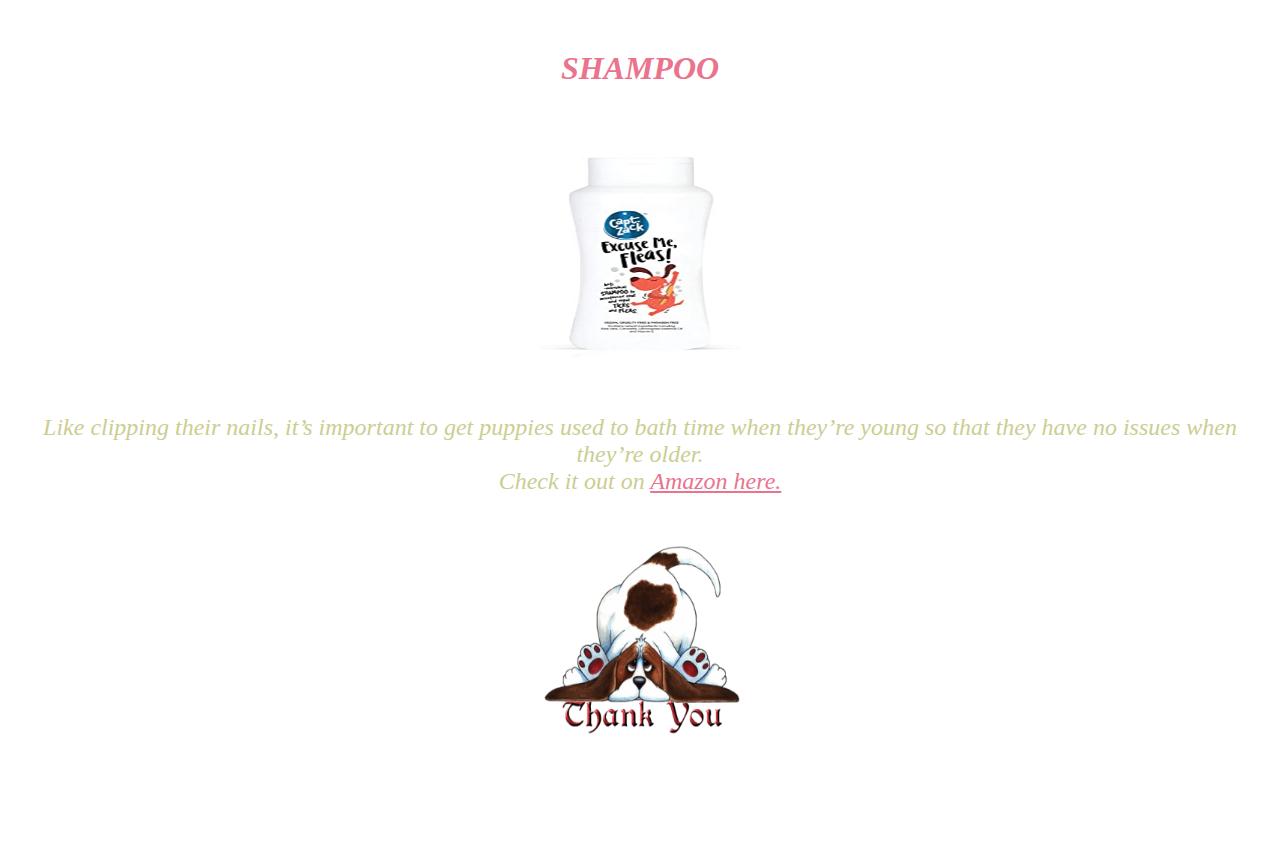
<file: Assignment-1/supply.html>
<!DOCTYPE html>
<html lang="en">
<head>
	<meta charset="utf-8">
	<meta name="viewport" content="width=device-width, initial-scale=1">

	<!-- css -->
	<link href="https://fonts.googleapis.com/css2?family=Montserrat:ital,wght@1,700&family=Ranchers&display=swap" rel="stylesheet">

	<link rel="stylesheet" type="text/css" href="css/styles5.css">

	<link rel="stylesheet" href="https://stackpath.bootstrapcdn.com/bootstrap/4.5.0/css/bootstrap.min.css" integrity="sha384-9aIt2nRpC12Uk9gS9baDl411NQApFmC26EwAOH8WgZl5MYYxFfc+NcPb1dKGj7Sk" crossorigin="anonymous">

<link rel="stylesheet" href="https://cdnjs.cloudflare.com/ajax/libs/font-awesome/4.7.0/css/font-awesome.min.css">

	<!-- Bootstrap scripts -->
	<script src="https://code.jquery.com/jquery-3.5.1.slim.min.js" integrity="sha384-DfXdz2htPH0lsSSs5nCTpuj/zy4C+OGpamoFVy38MVBnE+IbbVYUew+OrCXaRkfj" crossorigin="anonymous"></script>
	<script src="https://cdn.jsdelivr.net/npm/popper.js@1.16.0/dist/umd/popper.min.js" integrity="sha384-Q6E9RHvbIyZFJoft+2mJbHaEWldlvI9IOYy5n3zV9zzTtmI3UksdQRVvoxMfooAo" crossorigin="anonymous"></script>
	<script src="https://stackpath.bootstrapcdn.com/bootstrap/4.5.0/js/bootstrap.min.js" integrity="sha384-OgVRvuATP1z7JjHLkuOU7Xw704+h835Lr+6QL9UvYjZE3Ipu6Tp75j7Bh/kR0JKI" crossorigin="anonymous"></script>
	<title>cutiess</title>

</head>
<body>

<section id="title">
<!-- navbar -->
<div class="container-fluid">

<header>
<nav class="navbar navbar-expand-lg navbar-light">
	<a class="navbar-brand" id="top" href="#Cutie pies!!!">CUTIE PIES  <i class="fa fa-paw "></i></a>
  <button class="navbar-toggler" type="button" data-toggle="collapse" data-target="#navbarSupportedContent" aria-controls="navbarSupportedContent" aria-expanded="false" aria-label="Toggle navigation">
    <span class="navbar-toggler-icon"></span>
  </button>

  <div class="collapse navbar-collapse" id="navbarSupportedContent">
    <ul class="navbar-nav ml-auto">
      <li class="nav-item active">
        <a class="nav-link" href="index.html">Home</a>
      </li>
      <li class="nav-item">
        <a class="nav-link" href="learn.html">Learn</a>
      </li>
      <li class="nav-item">
        <a class="nav-link" href="care.html">Care</a>
      </li>
      <li class="nav-item">
        <a class="nav-link" href="train.html">Train</a>
      </li>
      <li class="nav-item">
        <a class="nav-link" href="supply.html">Supply</a>
      </li>
      
    </ul>
  </div>
</nav>
</header>

</div>
</section>

<!-- supplies -->
<div class="container container-fluid">
<section id="supplies">
  <h1 id="h1id">Golden Retriver Puppy Supplies..</h1>
    <article><i class="fa fa-paw" aria-hidden="true"></i>Taking your new puppy home is one of the best days of your life.<br>
      <i class="fa fa-paw" aria-hidden="true"></i>There’s so much hope and excitement for the future.<br>
      <i class="fa fa-paw" aria-hidden="true"></i>What’s he going to be when he grows up?<br>
      <i class="fa fa-paw" aria-hidden="true"></i>A mystery solver like Scooby Doo?<br>
      <i class="fa fa-paw" aria-hidden="true"></i>No matter what he grows up to be, he needs a few things to get him started.<br>
    </article>
      <h3 class="hthree"><strong>Below is a list of all the necessities you need as a <br><a class="a1" href="care.html" target="_blank">new puppy owner</a></strong></h3>
      <section id="newsec">
      <h2 id="h2id">Leash</h2>
      <a href="https://www.amazon.in/Petshop7-Premium-Qualtiy-Padded-Harness/dp/B0845XM597/ref=sr_1_15?crid=10LPPC17WL9O3&dchild=1&keywords=dog+leash&qid=1596189532&sprefix=dog+lea%2Caps%2C350&sr=8-15" target="_blank">
      <img class="center" src="images/supply1.jpg"></a><br>
      <span>There are many different leashes to choose from, but we’ve enjoyed this one because of the comfortable handle.</span><br>
          <span>Check it out on <a class="supplya1" href="https://www.amazon.in/Petshop7-Premium-Qualtiy-Padded-Harness/dp/B0845XM597/ref=sr_1_15?crid=10LPPC17WL9O3&dchild=1&keywords=dog+leash&qid=1596189532&sprefix=dog+lea%2Caps%2C350&sr=8-15" target="_blank">Amazon here.</a></span>
        </section>
        <section id="newsec">
          <h2 id="h2id">Collar</h2>
          <a href="https://www.amazon.in/Pets-Like-Poly-Collar-Maroon/dp/B071WBNX32/ref=sr_1_10?dchild=1&keywords=dog+collar&qid=1596194699&sr=8-10" target="_blank">
           <img class="center"src="images/supply2.jpg"></a><br> 
          <span>Most younger puppies will need a size small collar, although they will quickly grow into the next size up.</span><br>

           <span>Check it out on <a class="supplya1" href="https://www.amazon.in/Pets-Like-Poly-Collar-Maroon/dp/B071WBNX32/ref=sr_1_10?dchild=1&keywords=dog+collar&qid=1596194699&sr=8-10" target="_blank">Amazon here.</a></span>
        </section>

          <section id="newsec">
          <h2 id="h2id">Crate</h2>
          <a href="https://www.amazon.in/Pets-Company-Folding-Protector-Puppies/dp/B07X3PBFQ4/ref=sr_1_20?crid=2BBLP2LN3IOKO&dchild=1&keywords=dog+crates&qid=1596194970&sprefix=dog+crat%2Caps%2C357&sr=8-20" target="_blank">
            <img class="center" src="images/supply3.jpg"></a><br>
            <span>Most golden retriever owners (us included) go with the 42-inch crate.We recommend this one because it has a divider, which will help your small puppy feel comfortable in it (and help ensure she doesn’t pee in it), and can be broken down quickly.</span><br>
             <span>Check it out on  <a class="supplya1"href="https://www.amazon.in/Pets-Company-Folding-Protector-Puppies/dp/B07X3PBFQ4/ref=sr_1_20?crid=2BBLP2LN3IOKO&dchild=1&keywords=dog+crates&qid=1596194970&sprefix=dog+crat%2Caps%2C357&sr=8-20" target="_blank">Amazon here.</a></span>
           </section>
            <section id="newsec">
          <h2 id="h2id">Bed</h2>
          <a href="https://www.amazon.in/PetsHubs-Reversible-Pillows-Export-Quality/dp/B07NJ4D542/ref=sr_1_1_sspa?dchild=1&keywords=dog+bed&qid=1596195405&sr=8-1-spons&psc=1&spLa=[base64]" target="_blank">
            <img class="center"src="images/supply4.jpg"></a><br>
            <span>Make sure that whatever size crate you get, you get the same size bed</span><br>
              <span>Check it out on  <a class="supplya1"href="https://www.amazon.in/PetsHubs-Reversible-Pillows-Export-Quality/dp/B07NJ4D542/ref=sr_1_1_sspa?dchild=1&keywords=dog+bed&qid=1596195405&sr=8-1-spons&psc=1&spLa=[base64]" target="_blank">Amazon here.</a></span>
              </section>
              <section id="newsec">
                <h2 id="h2id">Food</h2>
                <a href="https://www.amazon.in/PEDIGREE-Adult-Food-Chicken-Vegetables/dp/B083HK9JZH/ref=sr_1_4_sspa?crid=2N8H8WENMOQFQ&dchild=1&keywords=dog+foods&qid=1596199693&sprefix=dog+foo%2Caps%2C372&sr=8-4-spons&psc=1&spLa=[base64]" target="_blank">
                  <img class="center" src="images/supply5.jpg"></a><br>    
                <span>It’s best to start your puppy out on what the breeder was feeding him, but if you feel like you want to make a change, just make sure to choose a food meant for large breed puppies.</span><br>
                <span>Check it out on  <a class="supplya1" href="https://www.amazon.in/PEDIGREE-Adult-Food-Chicken-Vegetables/dp/B083HK9JZH/ref=sr_1_4_sspa?crid=2N8H8WENMOQFQ&dchild=1&keywords=dog+foods&qid=1596199693&sprefix=dog+foo%2Caps%2C372&sr=8-4-spons&psc=1&spLa=[base64]" target="_blank">Amazon here.</a></span>
              </section>
               <section id="newsec">
                <h2 id="h2id">Shampoo</h2>
                  <a href="https://www.amazon.in/Captain-Zack-Excuse-Fleas-Shampoo/dp/B07338XQKB/ref=sr_1_12?crid=FWDC56FSQ5GL&dchild=1&keywords=dog+shampoos&qid=1596196021&sprefix=dog+sham%2Caps%2C325&sr=8-12"target="_blank">
                  <img class="center" src="images/supply6.jpg"></a><br> 
                  <span>Like clipping their nails, it’s important to get puppies used to bath time when they’re young so that they have no issues when they’re older.</span><br>   
                  <span>Check it out on  <a class="supplya1" href="https://www.amazon.in/Captain-Zack-Excuse-Fleas-Shampoo/dp/B07338XQKB/ref=sr_1_12?crid=FWDC56FSQ5GL&dchild=1&keywords=dog+shampoos&qid=1596196021&sprefix=dog+sham%2Caps%2C325&sr=8-12" target="_blank">Amazon here.</a></span>
                </section>
        
         <img class="center" src="images/animated-dog-image1.gif">
      </section>
      </div>
</section>
</body>
</html>
</file>
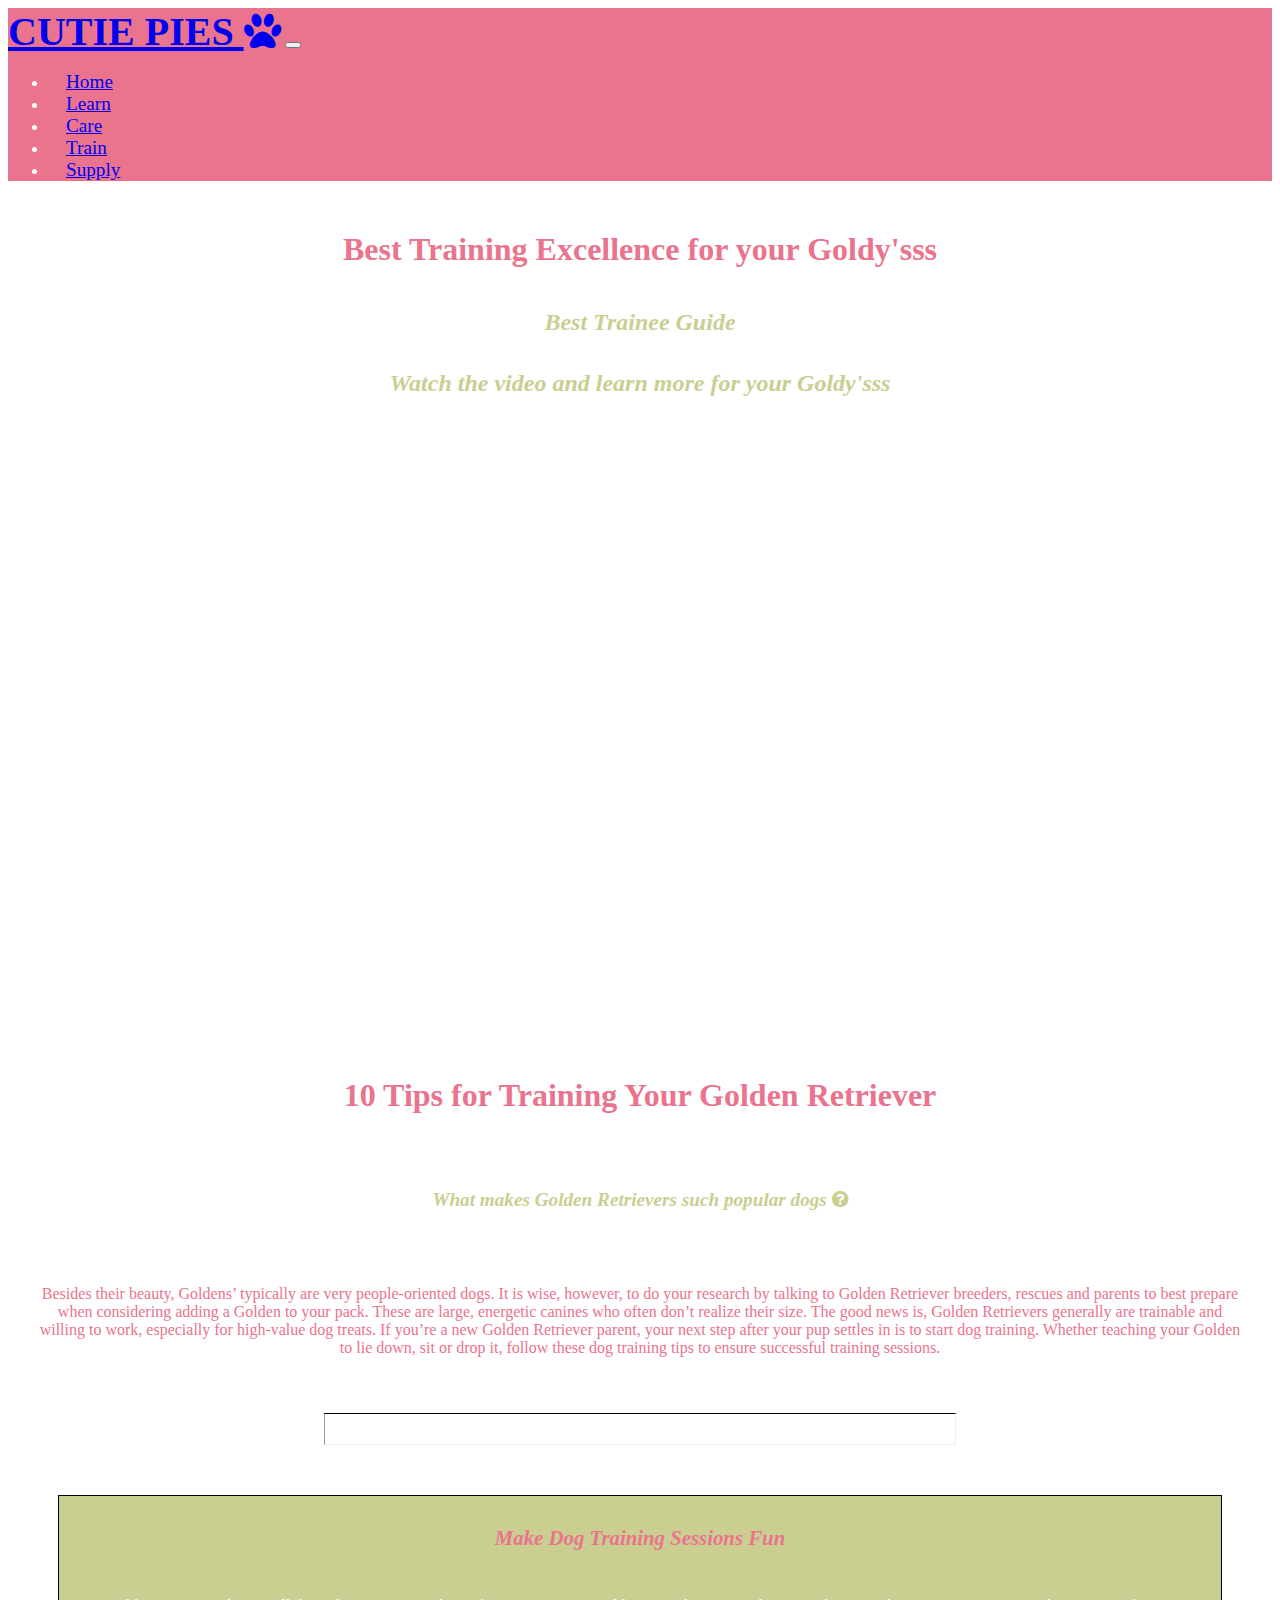
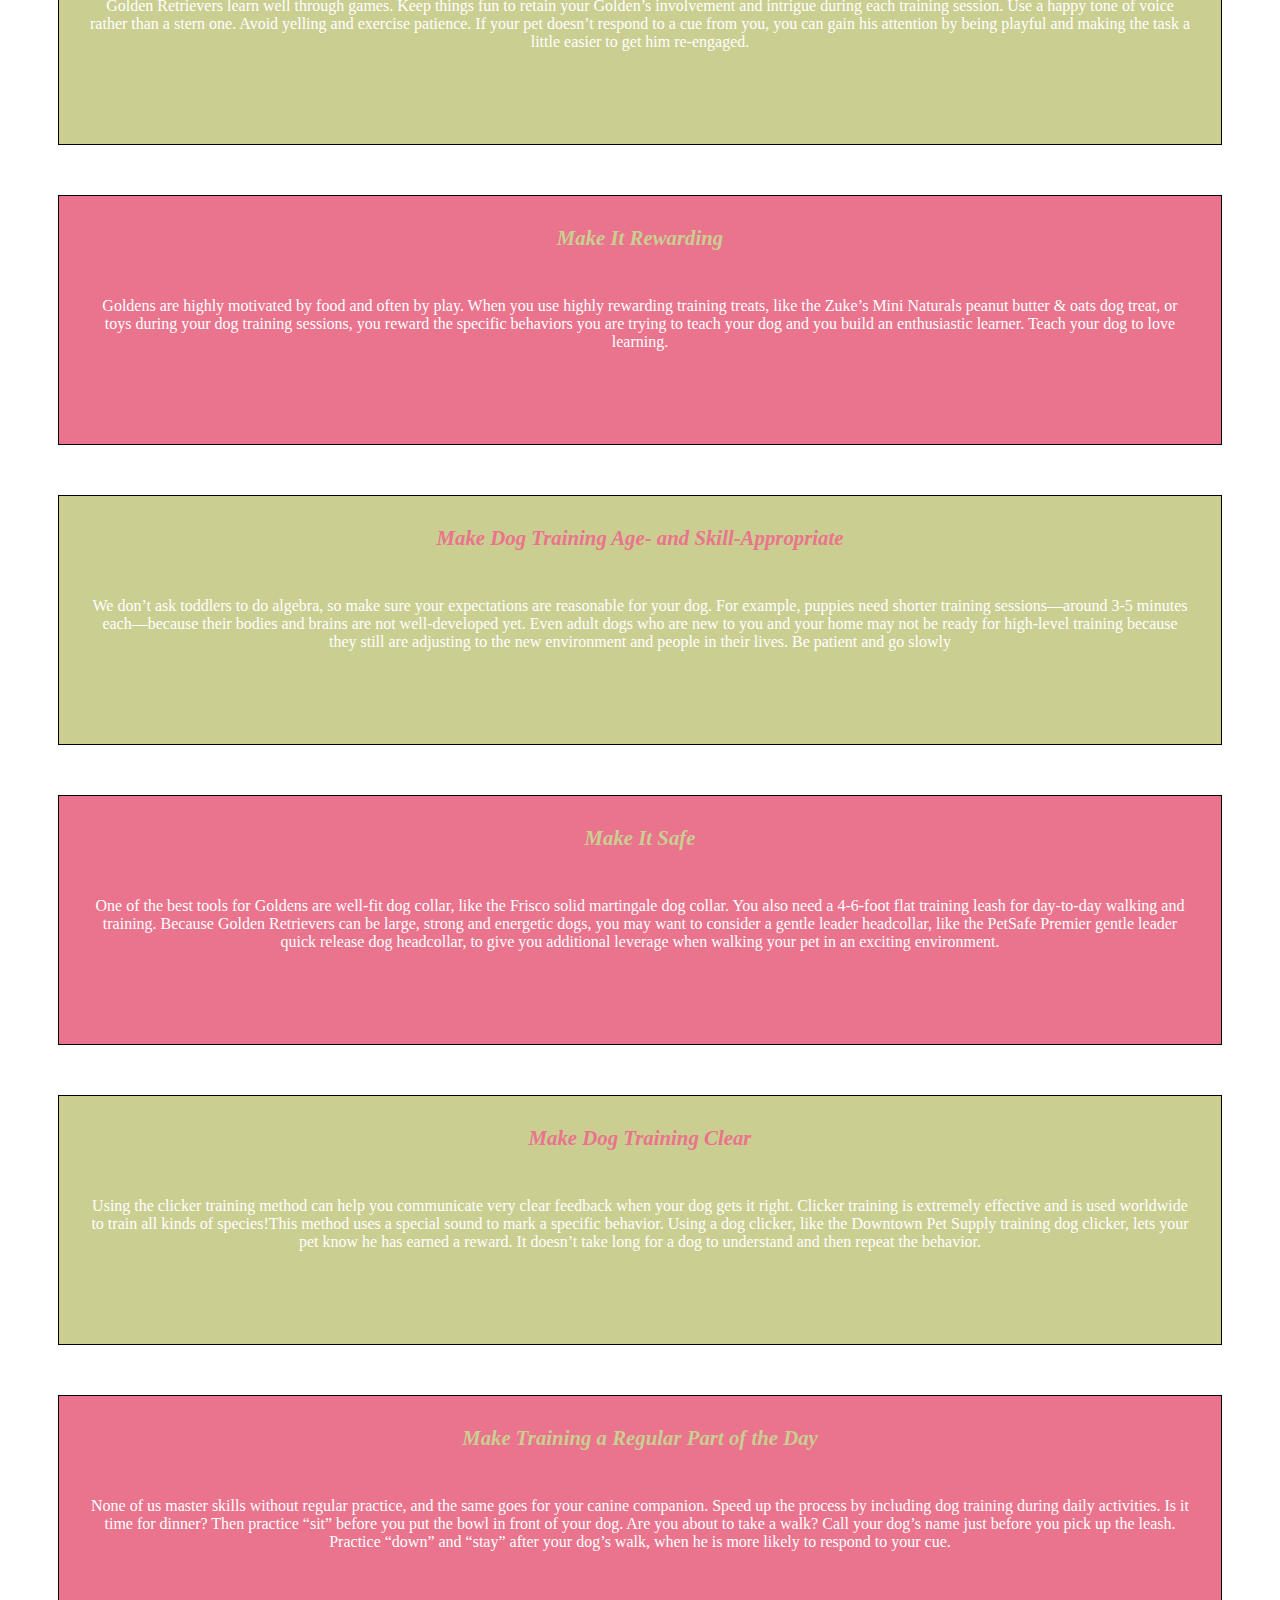
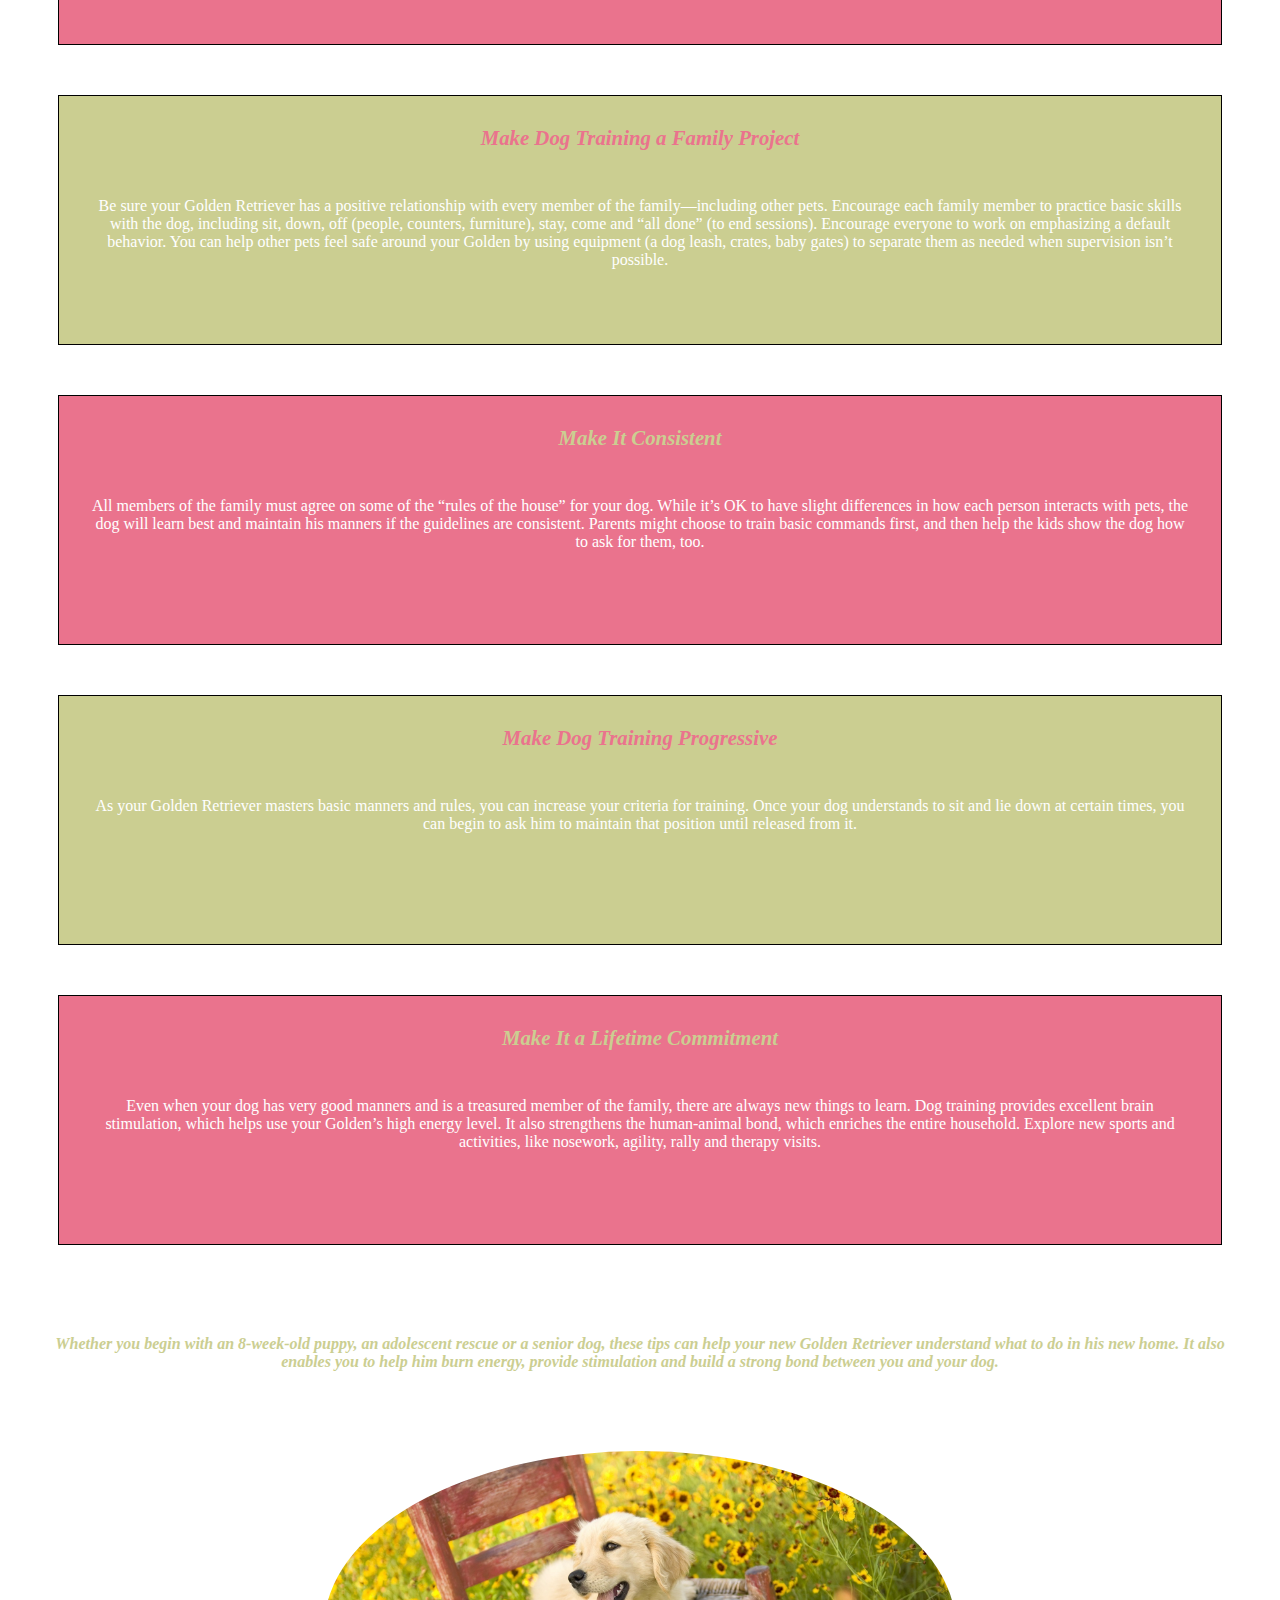
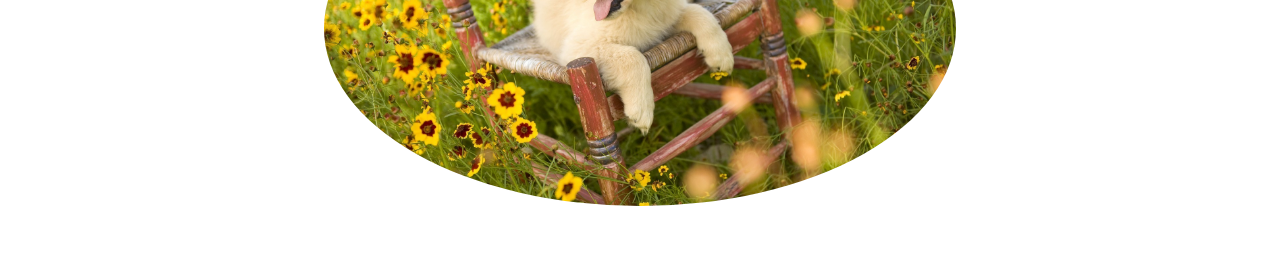
<file: Assignment-1/train.html>
<!DOCTYPE html>
<html lang="en">
<head>
	<meta charset="utf-8">
	<meta name="viewport" content="width=device-width, initial-scale=1">

	<!-- css -->
	<link href="https://fonts.googleapis.com/css2?family=Montserrat:ital,wght@1,700&family=Ranchers&display=swap" rel="stylesheet">

	<link rel="stylesheet" type="text/css" href="css/styles4.css">

	<link rel="stylesheet" href="https://stackpath.bootstrapcdn.com/bootstrap/4.5.0/css/bootstrap.min.css" integrity="sha384-9aIt2nRpC12Uk9gS9baDl411NQApFmC26EwAOH8WgZl5MYYxFfc+NcPb1dKGj7Sk" crossorigin="anonymous">
<link rel="stylesheet" href="https://cdnjs.cloudflare.com/ajax/libs/font-awesome/4.7.0/css/font-awesome.min.css">

	<!-- Bootstrap scripts -->
	<script src="https://code.jquery.com/jquery-3.5.1.slim.min.js" integrity="sha384-DfXdz2htPH0lsSSs5nCTpuj/zy4C+OGpamoFVy38MVBnE+IbbVYUew+OrCXaRkfj" crossorigin="anonymous"></script>
	<script src="https://cdn.jsdelivr.net/npm/popper.js@1.16.0/dist/umd/popper.min.js" integrity="sha384-Q6E9RHvbIyZFJoft+2mJbHaEWldlvI9IOYy5n3zV9zzTtmI3UksdQRVvoxMfooAo" crossorigin="anonymous"></script>
	<script src="https://stackpath.bootstrapcdn.com/bootstrap/4.5.0/js/bootstrap.min.js" integrity="sha384-OgVRvuATP1z7JjHLkuOU7Xw704+h835Lr+6QL9UvYjZE3Ipu6Tp75j7Bh/kR0JKI" crossorigin="anonymous"></script>
	<title>cutiess</title>

</head>
<body>

<section id="title">
<!-- navbar -->
<div class="container-fluid">

<header>
<nav class="navbar navbar-expand-lg navbar-light">
	<a class="navbar-brand" id="top" href="#Cutie pies!!!">CUTIE PIES  <i class="fa fa-paw "></i></a>
  <button class="navbar-toggler" type="button" data-toggle="collapse" data-target="#navbarSupportedContent" aria-controls="navbarSupportedContent" aria-expanded="false" aria-label="Toggle navigation">
    <span class="navbar-toggler-icon"></span>
  </button>

  <div class="collapse navbar-collapse" id="navbarSupportedContent">
    <ul class="navbar-nav ml-auto">
      <li class="nav-item active">
        <a class="nav-link" href="index.html">Home</a>
      </li>
      <li class="nav-item">
        <a class="nav-link" href="learn.html">Learn</a>
      </li>
      <li class="nav-item">
        <a class="nav-link" href="care.html">Care</a>
      </li>
      <li class="nav-item">
        <a class="nav-link" href="train.html">Train</a>
      </li>
      <li class="nav-item">
        <a class="nav-link" href="supply.html">Supply</a>
      </li>
      
    </ul>
  </div>
</nav>
</header>

</div>
</section>

<!-- train -->

<section id="train">
  <h1 id="hone">Best Training Excellence for your <strong>Goldy'sss</strong></h1>
    <article><strong>Best Trainee Guide</strong></article>
    <p id="pone"><strong>Watch the video and learn more for your Goldy'sss </strong></p>


<div class="container container-fluid">
  <iframe class="" src="https://www.youtube.com/embed/REmLfZkmD2s" frameborder="0" allow="accelerometer; autoplay; encrypted-media; gyroscope; picture-in-picture" allowfullscreen></iframe>
</div>
  <h1 id="hone2">10 Tips for Training Your Golden Retriever</h1>
   
      <h4><em>What makes Golden Retrievers such popular dogs <i class="fa fa-question-circle" aria-hidden="true"></i></em></h4><br>
 <p class="pone2">Besides their beauty, Goldens’ typically are very people-oriented dogs.

It is wise, however, to do your research by talking to Golden Retriever breeders, rescues and parents to best prepare when considering adding a Golden to your pack. These are large, energetic canines who often don’t realize their size. The good news is, Golden Retrievers generally are trainable and willing to work, especially for high-value dog treats.

If you’re a new Golden Retriever parent, your next step after your pup settles in is to start dog training. Whether teaching your Golden to lie down, sit or drop it, follow these dog training tips to ensure successful training sessions.</p><br>
<hr class="hr1">
</section>
<div class="container container-fluid">
    <section class="s1">

<h2 id="htwo1"> Make Dog Training Sessions Fun</h2>
<p class="pnew"> Golden Retrievers learn well through games. Keep things fun to retain your Golden’s involvement and intrigue during each training session. Use a happy tone of voice rather than a stern one.

Avoid yelling and exercise patience. If your pet doesn’t respond to a cue from you, you can gain his attention by being playful and making the task a little easier to get him re-engaged.</p>
</section>
<section class="s2">
<h2 id="htwo2"> Make It Rewarding</h2>
<p class="pnew" >Goldens are highly motivated by food and often by play. When you use highly rewarding training treats, like the Zuke’s Mini Naturals peanut butter & oats dog treat, or toys during your dog training sessions, you reward the specific behaviors you are trying to teach your dog and you build an enthusiastic learner. Teach your dog to love learning.
</p>
</section>
  <section class="s3">
<h2 id="htwo3"> Make Dog Training Age- and Skill-Appropriate</h2>
<p class="pnew">
  We don’t ask toddlers to do algebra, so make sure your expectations are reasonable for your dog. For example, puppies need shorter training sessions—around 3-5 minutes each—because their bodies and brains are not well-developed yet. Even adult dogs who are new to you and your home may not be ready for high-level training because they still are adjusting to the new environment and people in their lives.
  <note>Be patient and go slowly</note>
</p>
</section>
  <section class="s4">
<h2 id="htwo4">Make It Safe</h2>
<p class="pnew">One of the best tools for Goldens are well-fit dog collar, like the Frisco solid martingale dog collar. You also need a 4-6-foot flat training leash for day-to-day walking and training.

Because Golden Retrievers can be large, strong and energetic dogs, you may want to consider a gentle leader headcollar, like the PetSafe Premier gentle leader quick release dog headcollar, to give you additional leverage when walking your pet in an exciting environment.</p>
</section>
  <section class="s5">
<h2 id="htwo5"> Make Dog Training Clear</h2>
<p class="pnew">Using the clicker training method can help you communicate very clear feedback when your dog gets it right. Clicker training is extremely effective and is used worldwide to train all kinds of species!This method uses a special sound to mark a specific behavior. Using a dog clicker, like the Downtown Pet Supply training dog clicker, lets your pet know he has earned a reward. It doesn’t take long for a dog to understand and then repeat the behavior.
</p>
</section>
<section class="s6">
<h2 id="htwo6"> Make Training a Regular Part of the Day</h2>
<p class="pnew">None of us master skills without regular practice, and the same goes for your canine companion. Speed up the process by including dog training during daily activities.

Is it time for dinner? Then practice “sit” before you put the bowl in front of your dog. Are you about to take a walk? Call your dog’s name just before you pick up the leash. Practice “down” and “stay” after your dog’s walk, when he is more likely to respond to your cue. </p>
</section>
<section class="s7">
<h2 id="htwo7"> Make Dog Training a Family Project</h2>
<p class="pnew">Be sure your Golden Retriever has a positive relationship with every member of the family—including other pets. Encourage each family member to practice basic skills with the dog, including sit, down, off (people, counters, furniture), stay, come and “all done” (to end sessions). Encourage everyone to work on emphasizing a default behavior.

You can help other pets feel safe around your Golden by using equipment (a dog leash, crates, baby gates) to separate them as needed when supervision isn’t possible.</p>
</section>
  <section class="s8">
<h2 id="htwo8"> Make It Consistent</h2>
<p class="pnew">All members of the family must agree on some of the “rules of the house” for your dog. While it’s OK to have slight differences in how each person interacts with pets, the dog will learn best and maintain his manners if the guidelines are consistent. Parents might choose to train basic commands first, and then help the kids show the dog how to ask for them, too.</p>
</section>
  <section class="s9">
<h2 id="htwo9"> Make Dog Training Progressive</h2>
<p class="pnew">As your Golden Retriever masters basic manners and rules, you can increase your criteria for training. Once your dog understands to sit and lie down at certain times, you can begin to ask him to maintain that position until released from it.</p>
</section>
  <section class="s10">
<h2 id="htwo10"> Make It a Lifetime Commitment</h2>
<p class="pnew">Even when your dog has very good manners and is a treasured member of the family, there are always new things to learn. Dog training provides excellent brain stimulation, which helps use your Golden’s high energy level. It also strengthens the human-animal bond, which enriches the entire household. Explore new sports and activities, like nosework, agility, rally and therapy visits.</p>
</section>
<p id="plast"><strong><em>Whether you begin with an 8-week-old puppy, an adolescent rescue or a senior dog, these tips can help your new Golden Retriever understand what to do in his new home. It also enables you to help him burn energy, provide stimulation and build a strong bond between you and your dog.
   </em></strong> </p>
 </div>
   <img id="i" src="images/new9.jpg" class="center">
</body>
</html>
</file>
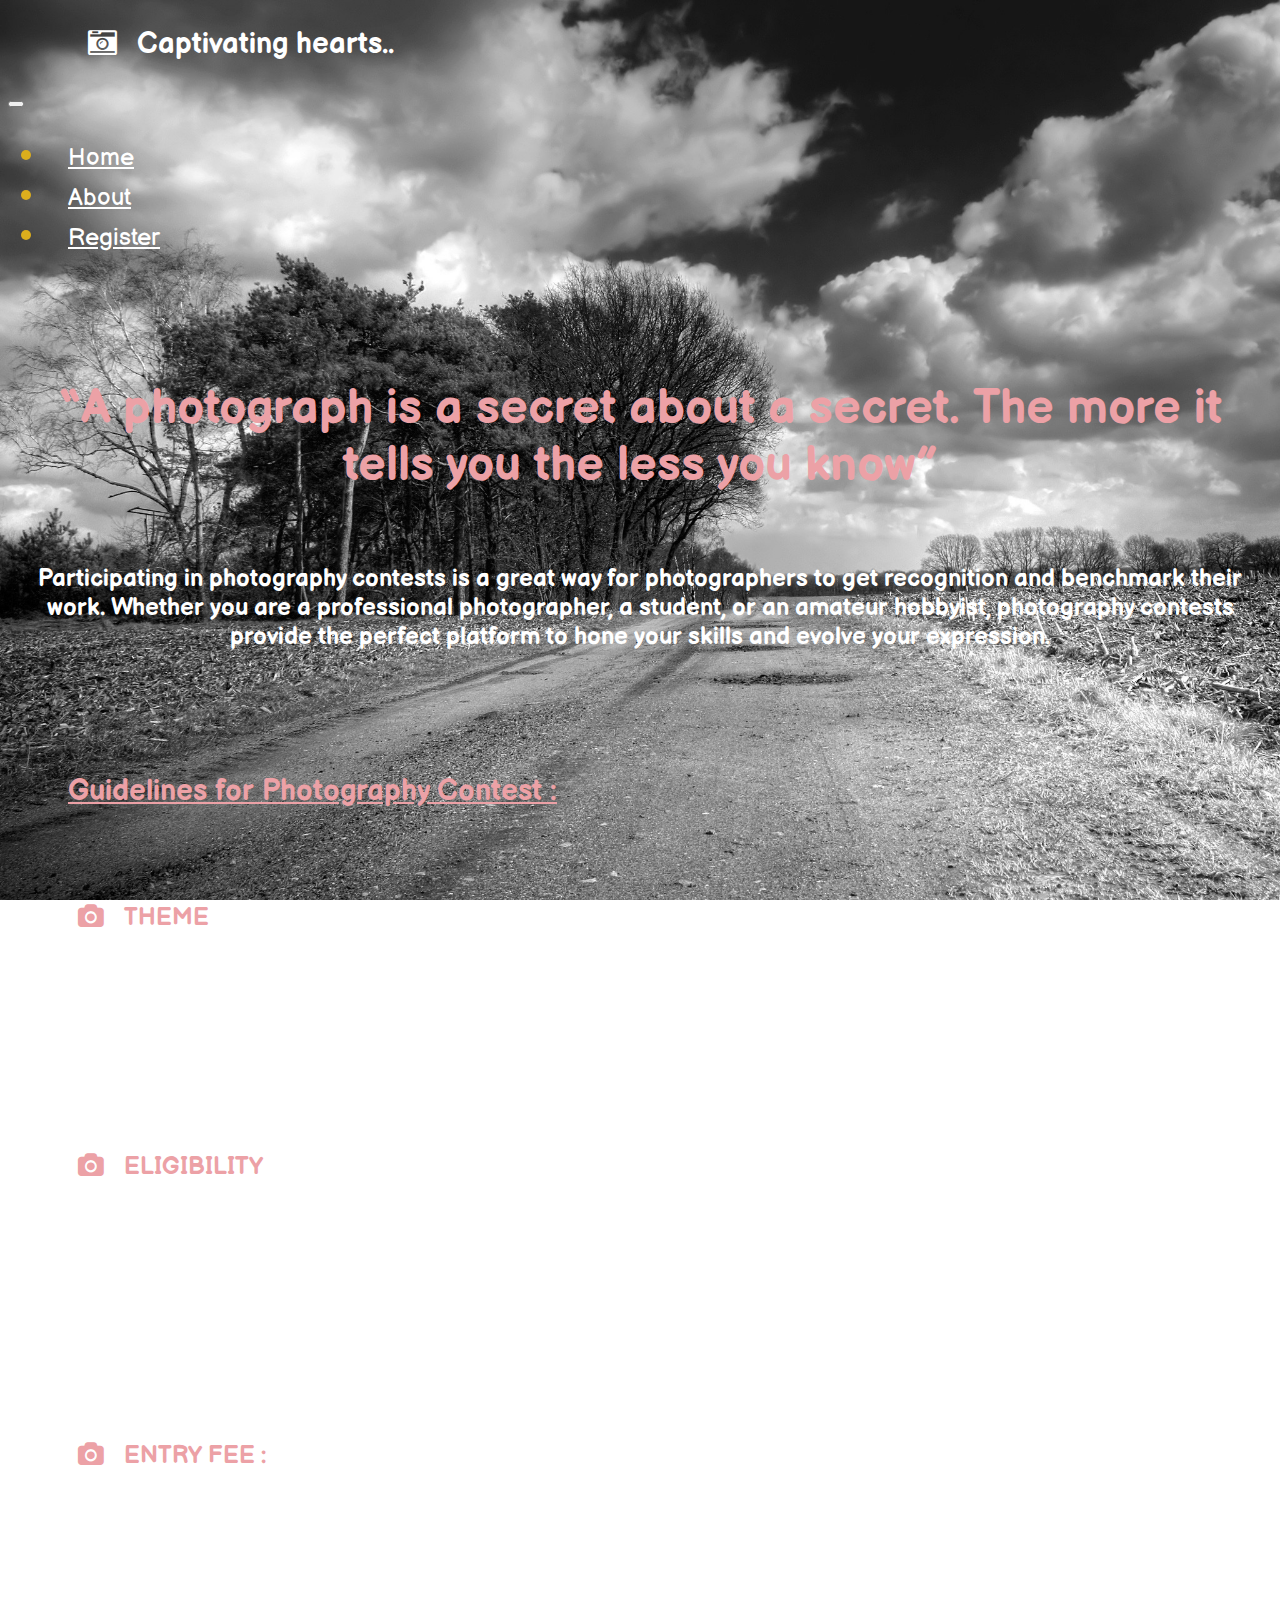
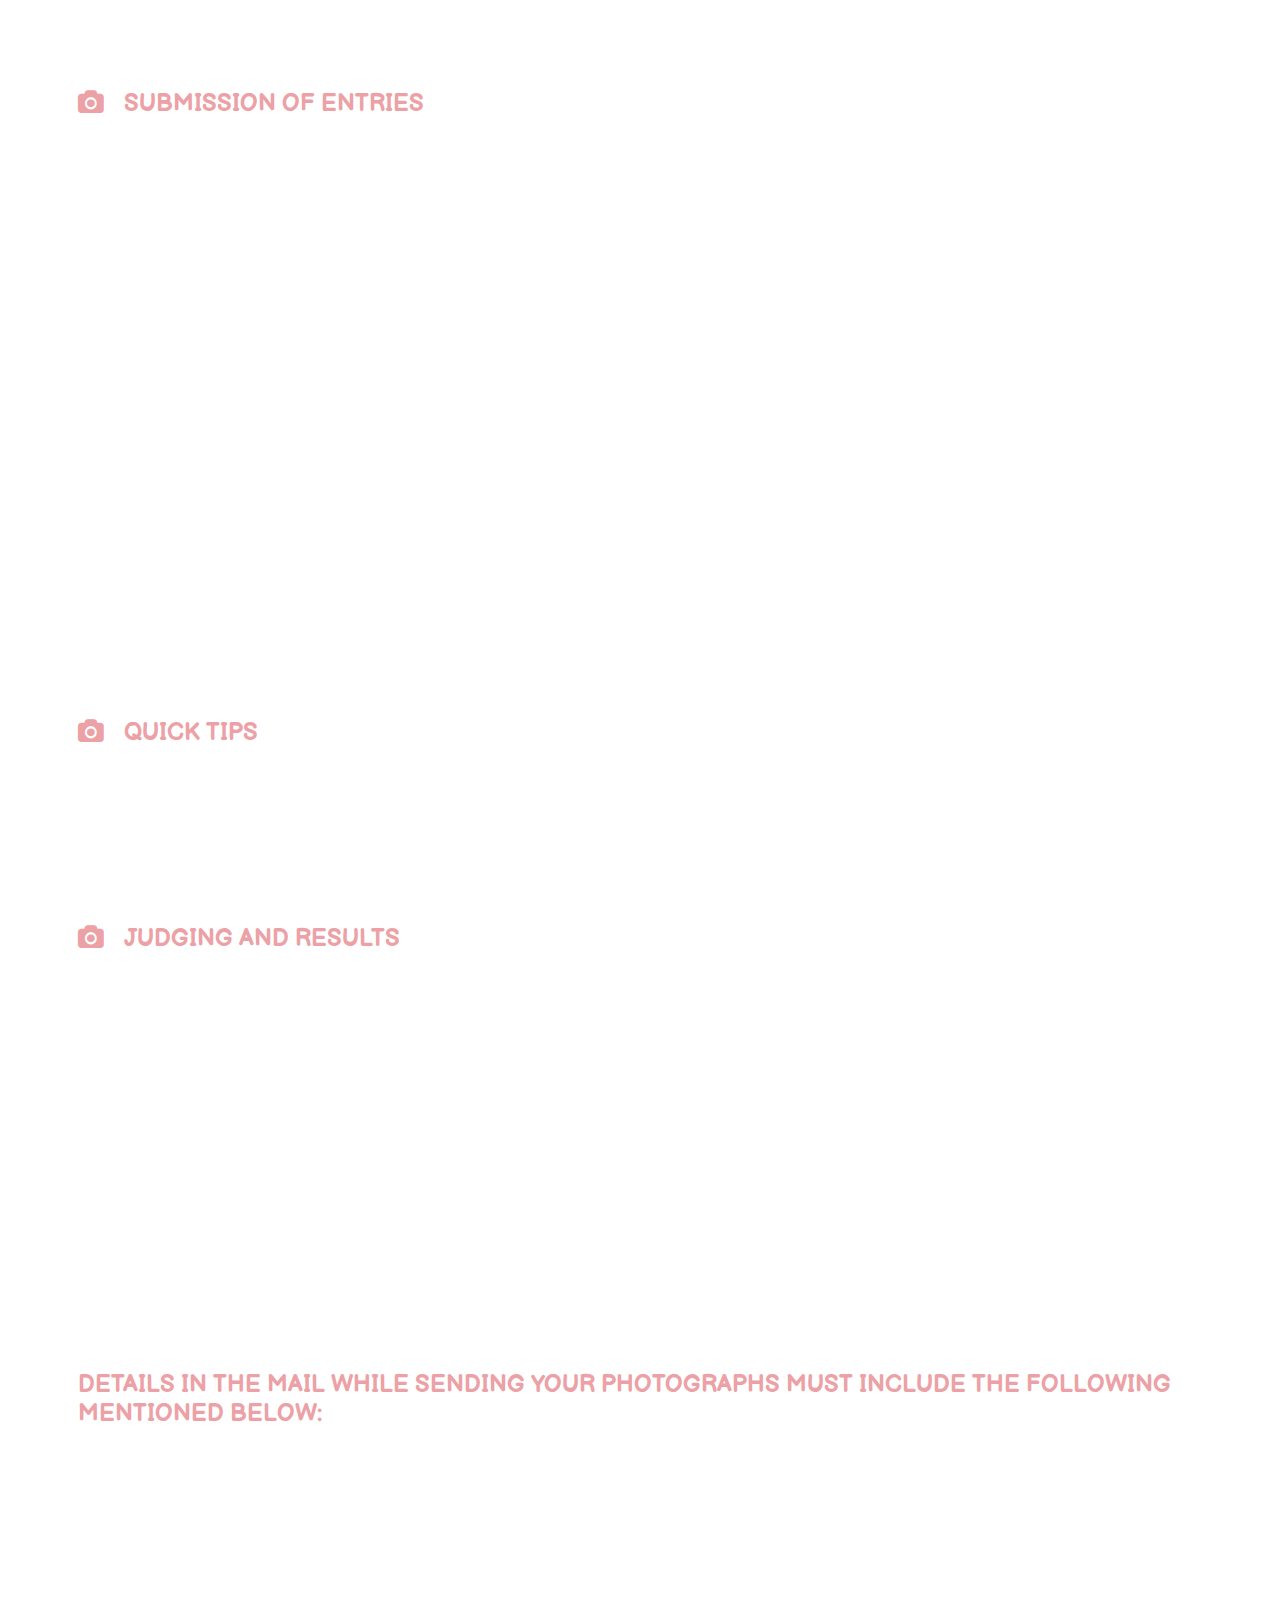
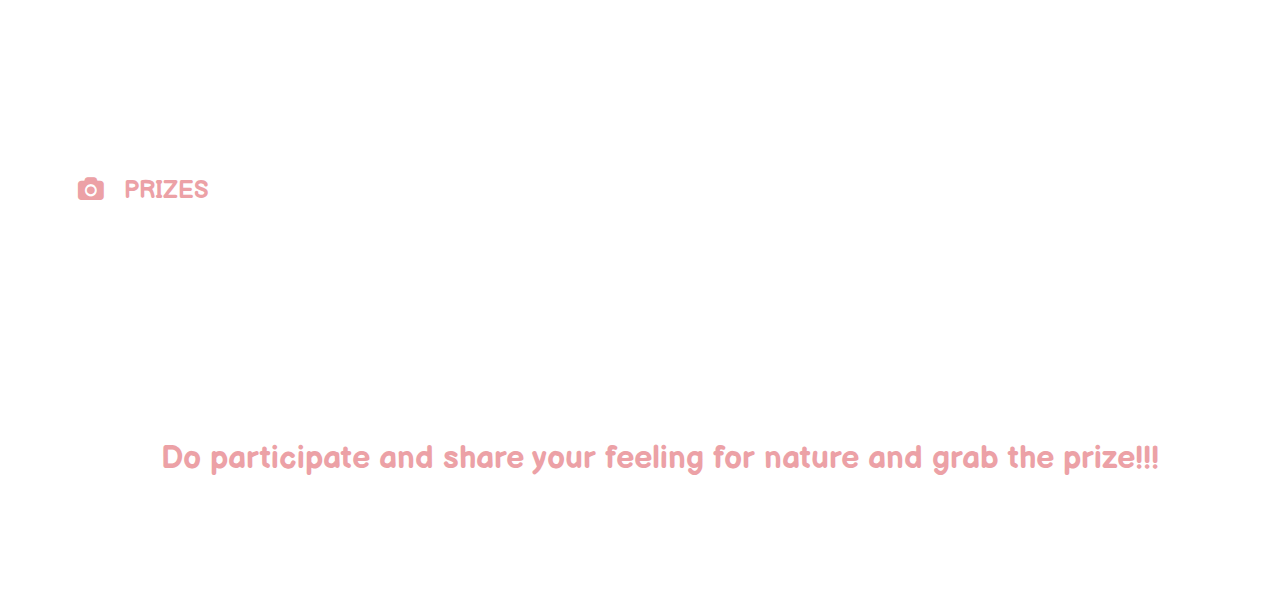
<file: Assignment-2/about.html>
<!DOCTYPE html>
<html lang="en">
<head>
	<meta charset="utf-8">
	<meta name="viewport" content="width=device-width , initial-scale=1">

	<link rel="stylesheet" type="text/css" href="css/styles2.css">

  <link rel="stylesheet" href="https://cdnjs.cloudflare.com/ajax/libs/font-awesome/4.7.0/css/font-awesome.min.css">

  <link href="https://fonts.googleapis.com/css2?family=Lobster+Two&family=Satisfy&display=swap" rel="stylesheet">
  <link href="https://fonts.googleapis.com/css2?family=Balsamiq+Sans:wght@700&display=swap" rel="stylesheet">

	<link rel="stylesheet" href="https://stackpath.bootstrapcdn.com/bootstrap/4.5.0/css/bootstrap.min.css" integrity="sha384-9aIt2nRpC12Uk9gS9baDl411NQApFmC26EwAOH8WgZl5MYYxFfc+NcPb1dKGj7Sk" crossorigin="anonymous">

	
	<!-- Bootstrap scripts -->
	<script src="https://code.jquery.com/jquery-3.5.1.slim.min.js" integrity="sha384-DfXdz2htPH0lsSSs5nCTpuj/zy4C+OGpamoFVy38MVBnE+IbbVYUew+OrCXaRkfj" crossorigin="anonymous"></script>
	<script src="https://cdn.jsdelivr.net/npm/popper.js@1.16.0/dist/umd/popper.min.js" integrity="sha384-Q6E9RHvbIyZFJoft+2mJbHaEWldlvI9IOYy5n3zV9zzTtmI3UksdQRVvoxMfooAo" crossorigin="anonymous"></script>
	<script src="https://stackpath.bootstrapcdn.com/bootstrap/4.5.0/js/bootstrap.min.js" integrity="sha384-OgVRvuATP1z7JjHLkuOU7Xw704+h835Lr+6QL9UvYjZE3Ipu6Tp75j7Bh/kR0JKI" crossorigin="anonymous"></script>
	
	<title>Assignment - 2</title>

</head>
<body>

	<!-- navbar -->

<section id="title">

<div class="">

<header>
<nav class="navbar navbar-expand-lg navbar-dark">
  <h1 id="h1"><i class="fa fa-camera-retro" aria-hidden="true"></i>Captivating hearts.. </h1>
  <button class="navbar-toggler" type="button" data-toggle="collapse" data-target="#navbarSupportedContent" aria-controls="navbarSupportedContent" aria-expanded="false" aria-label="Toggle navigation">
    <span class="navbar-toggler-icon"></span>
  </button>

  <div class="collapse navbar-collapse" id="navbarSupportedContent">
    <ul class="navbar-nav ml-auto">
      <li class="nav-item active">
        <a id="nav-link" href="index.html">Home</a>
      </li>
      <li class="nav-item">
        <a id="nav-link" href="about.html">About</a>
      </li>
      <li class="nav-item">
        <a id="nav-link" href="register.html">Register</a>
      </li>
    </ul>
  </div>
</nav>
</header>

</div>


</section>
<section id="main">
<section id="content">

    <div class="container container-fluid">
      <div id="div1">
        <h2 id="htwo1">“A photograph is a secret about a secret. The more it tells you the less you know”</h2>


          <p id="pone1">Participating in photography contests is a great way for photographers to get recognition and benchmark their work. Whether you are a professional photographer, a student, or an amateur hobbyist, photography contests provide the perfect platform to hone your skills and evolve your expression.</p>
      </div>

      <div id="div2">    
        <h4 id="hfour1"> Guidelines for Photography Contest : </h4>
          
          <ul id="ul1"> 
          
          <h6 id="hsix1"><i class="fa fa-camera" aria-hidden="true"></i>THEME</h6><p id="pone2">"COLORS ARE THE SMILE OF NATURE" </p><br>

           <h6 id="hsix2"><i class="fa fa-camera" aria-hidden="true"></i>ELIGIBILITY</h6><br>

              <p id="pone3">The competition is open to students pursuing graduation in various regular colleges across TamilNadu</p><br>

          <h6 id="hsix3"><i class="fa fa-camera" aria-hidden="true"></i>ENTRY FEE :</h6> <p id="pone4">Free</p><br>
             

          <h6 id="hsix4"><i class="fa fa-camera" aria-hidden="true"></i>SUBMISSION OF ENTRIES</h6>
          <p id="pone5"><li>Send your photograph to the respective mail id <em>"photographynature2020@gmail.com"</em></li>

          <li>The photo should be sent within the period of time mentioned from 02/10/2020 to 10/10/2020</li>

          <li>Submission will not be accepted once the deadline lapses</li>

          <li>Each image submitted must be the original and unpublished work of the participant</li>

          <li>You are required to provide a UNIQUE TITLE AND DESCRIPTION for the image submitted</li>

          <li>Only one entry is allowed for each person</li>

          <li>Photos that include inappropriate and/or offensive content including provocative nudity and violence are strictly prohibited and will be discarded immediately </li></p>

          <h6 id="hsix5"><i class="fa fa-camera" aria-hidden="true"></i>QUICK TIPS</h6>

          <p id="pone6">Every updates will be posted here ,  Please contact "photographynature2020@gmail.com" for any queries</p>

          <h6 id="hsix6"><i class="fa fa-camera" aria-hidden="true"></i>Judging and Results</h6>


          <p id="pone7">The images will be selected by a panel of judges and their decision is final. No correspondence pertaining to the selection process and decision will be entertained . The panel of judges will evaluate the images based on the following criteria:

          <li>Visual appeal</li>
          <li>Extent to which the photograph captures the essence of the theme</li>
          <li>Adherence to guidelines</li></p>

          <h6 id="hsix7">Details in the mail while sending your photographs must include the following mentioned below:</h6>
            <li> Name</li>
            <li>College Name</li>
            <li>Mail - ID</li>
            <li>Description for your photograph</li>


          <h6 id="hsix8"><i class="fa fa-camera" aria-hidden="true"></i>PRIZES</h6>

          <p id="pone8">Cash Prizes Rs 3,000/-. Rs 2000/- and Rs 1000/- for first, second and third places. A special prize will be given for the best photographer</p>


            <h5 id="hfive">  Do participate and share your feeling for nature and grab the prize!!!</h5>

          </ul>
        </div>
      </div>
    </section>
  </section>
  </body>
  </html>
</file>
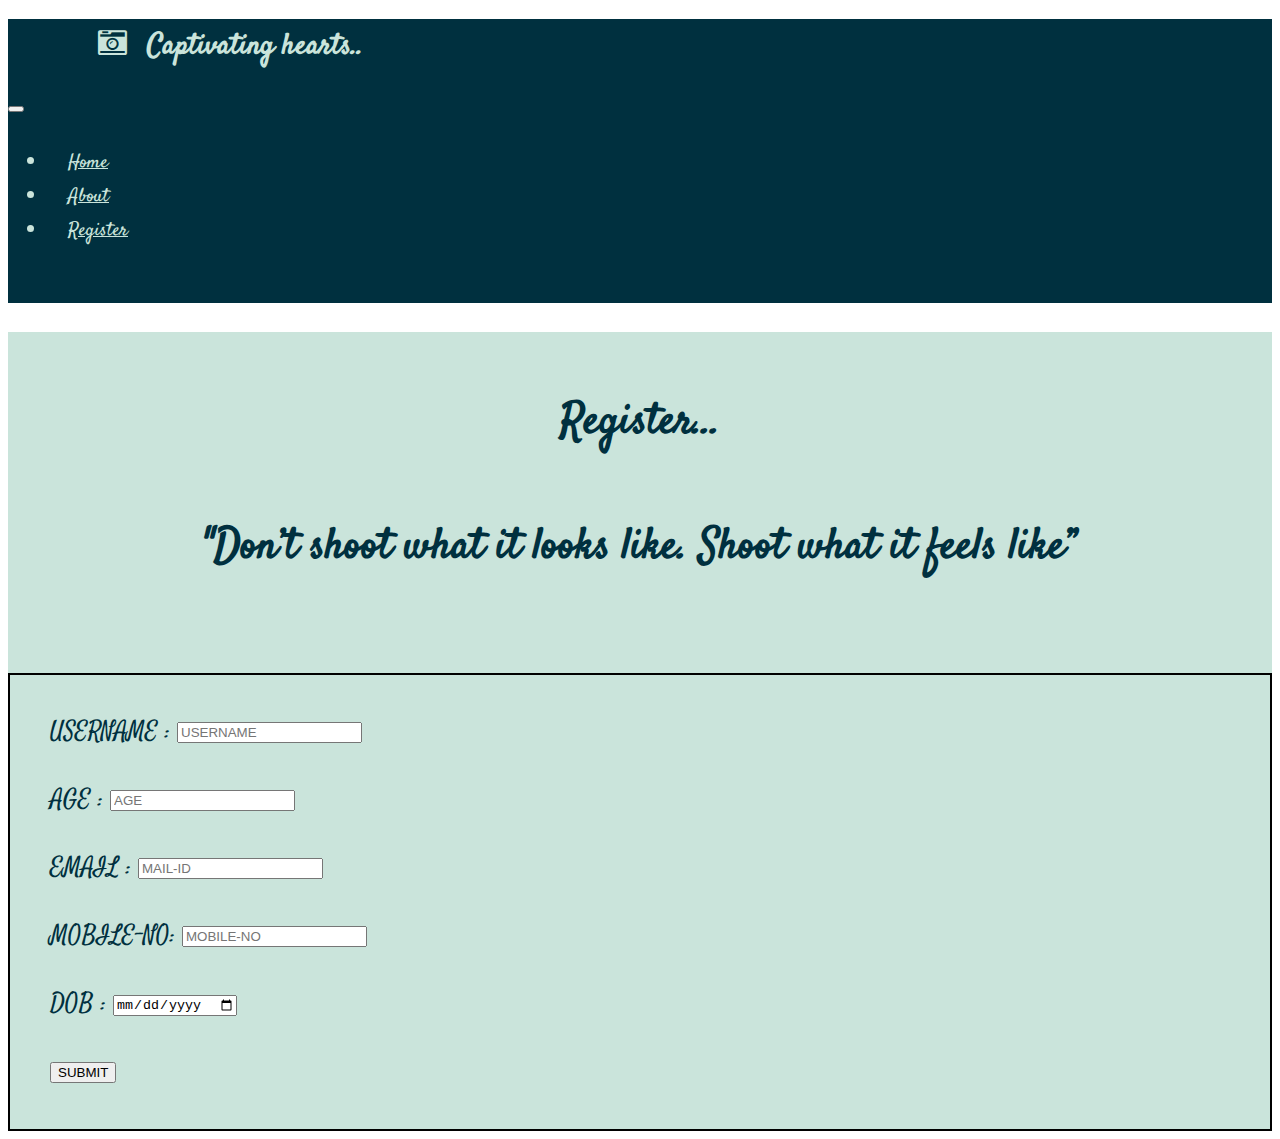
<file: Assignment-2/register.html>
<!DOCTYPE html>
<html lang="en">
<head>
  <meta charset="utf-8">
  <meta name="viewport" content="width=device-width , initial-scale=1">

  <link rel="stylesheet" type="text/css" href="css/styles3.css">

  <link rel="stylesheet" href="https://cdnjs.cloudflare.com/ajax/libs/font-awesome/4.7.0/css/font-awesome.min.css">

  <link href="https://fonts.googleapis.com/css2?family=Lobster+Two&family=Satisfy&display=swap" rel="stylesheet">

  <link rel="stylesheet" href="https://stackpath.bootstrapcdn.com/bootstrap/4.5.0/css/bootstrap.min.css" integrity="sha384-9aIt2nRpC12Uk9gS9baDl411NQApFmC26EwAOH8WgZl5MYYxFfc+NcPb1dKGj7Sk" crossorigin="anonymous">

  
  <!-- Bootstrap scripts -->
  <script src="https://code.jquery.com/jquery-3.5.1.slim.min.js" integrity="sha384-DfXdz2htPH0lsSSs5nCTpuj/zy4C+OGpamoFVy38MVBnE+IbbVYUew+OrCXaRkfj" crossorigin="anonymous"></script>
  <script src="https://cdn.jsdelivr.net/npm/popper.js@1.16.0/dist/umd/popper.min.js" integrity="sha384-Q6E9RHvbIyZFJoft+2mJbHaEWldlvI9IOYy5n3zV9zzTtmI3UksdQRVvoxMfooAo" crossorigin="anonymous"></script>
  <script src="https://stackpath.bootstrapcdn.com/bootstrap/4.5.0/js/bootstrap.min.js" integrity="sha384-OgVRvuATP1z7JjHLkuOU7Xw704+h835Lr+6QL9UvYjZE3Ipu6Tp75j7Bh/kR0JKI" crossorigin="anonymous"></script>
  
  <title>Assignment - 2</title>

</head>
<body>

  <!-- navbar -->
<section id="title">

<div class="">

<header>
<nav class="navbar navbar-expand-lg navbar-dark">
  <h1 id="h1"><i class="fa fa-camera-retro" aria-hidden="true"></i>Captivating hearts..</h1>
  <button class="navbar-toggler" type="button" data-toggle="collapse" data-target="#navbarSupportedContent" aria-controls="navbarSupportedContent" aria-expanded="false" aria-label="Toggle navigation">
    <span class="navbar-toggler-icon"></span>
  </button>

  <div class="collapse navbar-collapse" id="navbarSupportedContent">
    <ul class="navbar-nav ml-auto">
      <li class="nav-item active">
        <a id="nav-link" href="index.html">Home</a>
      </li>
      <li class="nav-item">
        <a id="nav-link" href="about.html">About</a>
      </li>
      <li class="nav-item">
        <a id="nav-link" href="register.html">Register</a>
      </li>
    </ul>
  </div>
</nav>
</header>

<div id="reg">

<section id="details">
<h1 id="hone">Register... </h1>
<p id="pnew">"Don’t shoot what it looks like. Shoot what it feels like”</p>

  <div class="container">
    <div class="col-lg-8 m-auto d-block">
      <form id="form1" action="#" onsubmit="return validation()">
        <div class="form group">   
          <label for="name">USERNAME : </label>
          <input type="text" name="user" id="user"placeholder="USERNAME" title="Write your name" required="required" autocomplete="off" aria-required="true" class="form-control"><br>
          <span id="users" class="text-danger font-weight-bold"></span><br>
        </div>
        <div class="form group">   
        <label for="age">AGE : </label>
        <input type="text" name="age" id="age" placeholder="AGE"autocomplete="off" title="Write your age should be btn 0 and 150" required=""class="form-control" ><br>
        <span id="ages" class="text-danger font-weight-bold"></span><br>
        </div>
        <div class="form group">   
        <label for="email">EMAIL : </label>
        <input type="text" name="email" id="email" autocomplete="off" placeholder="MAIL-ID" title="Write your mailID" required="" class="form-control"><br>
        <span id="emails" class="text-danger font-weight-bold"></span><br>
        </div>
        <div class="form group">   
        <label for="mobileno">MOBILE-NO: </label>
        <input type="text" name="mobileno" id="mobileno"  autocomplete="off" placeholder="MOBILE-NO" title="Write your mobileno" required=""class="form-control"><br>
        <span id="mobilenos" class="text-danger font-weight-bold"></span><br>
          </div>
          <div class="form group">   
        <label for="dob">DOB : </label>
        <input type="date" name="dob" id="dob" placeholder="" required="" class="form-control" ><br>
        <span id="dobs" class="text-danger font-weight-bold"></span><br>
        </div>
        <input type="submit" name="submit" value="SUBMIT" id="button">

      </form>
  </div>
</section>

<script type="text/javascript" src="js/script2.js"></script>

</div>
</div>
</section>
</body>
</html>
</file>
<file: Assignment-1/css/styles1.css>
body
{
	font-family: 'Montserrat', sans-serif;
	font-family: 'Ranchers', cursive;
}

.container-fluid
{ 
	padding: 2% 15%;
}
#top
{
	font-size: 1.5rem;
}
#title
{
	background-color: #EA738DFF;
	color: #fff;
	padding-bottom: 30px;
}
#one
{
	font-size: 2em;
	margin-top: 10px;
	line-height: 1.8;
}	
img
{
	padding: 30px;
	margin-left: 30px;

}

/* navigation bar */

header
{
	padding:  0 0 3rem;
	/*background-color: #CBCE91FF;*/
}

.navbar-brand
{
	font-weight: bold;
	font-size: 2.5rem;
}
.nav-item
{
	padding: 0 18px;
	color: #fff;
}
.nav-link
{
	font-size: 1.2rem;
	font-family: "Montserrat-Light";
}
p
{
	font-size: 1.6rem;
	text-align: center;
}
.center1 {
  display: block;
  margin-left: auto;
  margin-right: auto;
}
.center2 {
  display: block;
  margin-left: auto;
  margin-right: auto;
}
button
{	
	margin: 10px;
	padding-left: 20px;
	padding-right: 20px;
}
</file>
<file: Assignment-2/css/styles1.css>
body
{
  font-family: 'Lobster Two', cursive;
  font-family: 'Satisfy', cursive;
}
#title
{
  font-size: 1.5em;
  color:  #CAE4DB;
  font-family: 'Lobster Two', cursive;
  font-family: 'Satisfy', cursive;
}
#h1
{
  font-size: 1.2em;
  color: #CAE4DB ;
  padding-left: 80px;
  padding-right: 20px;
}
i
{
  padding: 10px;
}
/* navigation bar */

header
{
  margin-top: 10px;
  padding:  0 0 2rem;
  background-color: #00303F ;
  color: ;
}

.navbar-brand
{
  font-weight: bold;
  font-size: 2.5rem;
}
.nav-item
{
  padding: 0 20px;
  color: #CAE4DB;
}
#nav-link
{
  font-size: 1.2rem;
   font-family: 'Lobster Two', cursive;
  font-family: 'Satisfy', cursive;
  color:  #CAE4DB;
}



.mySlides 
{
	display: none;
}
img 
{
	vertical-align: middle;
	width: 100%;
	height: 500px;
}

/* Slideshow container */
.slideshow-container {
  max-width: 1000px;
  position: relative;
  margin: auto;
}

/* Next & previous buttons */
.prev, .next {
  cursor: pointer;
  position: absolute;
  top: 50%;
  width: auto;
  padding: 16px;
  margin-top: -22px;
  color: white;
  font-weight: bold;
  font-size: 18px;
  transition: 0.6s ease;
  border-radius: 0 3px 3px 0;
  user-select: none;
}

/* Position the "next button" to the right */
.next {
  right: 0;
  border-radius: 3px 0 0 3px;
}

/* On hover, add a black background color with a little bit see-through */
.prev:hover, .next:hover {
  background-color: rgba(0,0,0,0.8);
}

/* Caption text */
.text {
  color: ;
  font-size: 15px;
  padding: 8px 12px;
  position: absolute;
  bottom: 8px;
  width: 100%;
  text-align: center;
  text-transform: uppercase;
}

/* Number text (1/3 etc) */
.numbertext {
  color: #f2f2f2;
  font-size: 12px;
  padding: 8px 12px;
  position: absolute;
  top: 0;
}

/* The dots/bullets/indicators */
.dot {
  cursor: pointer;
  height: 15px;
  width: 15px;
  margin: 0 2px;
  background-color: #bbb;
  border-radius: 50%;
  display: inline-block;
  transition: background-color 0.6s ease;
}

.dot:hover {
  background-color: #717171;
}

/* Fading animation */
.fade {
  -webkit-animation-name: fade;
  -webkit-animation-duration: 2s;
  animation-name: fade;
  animation-duration: 5s;
}

@-webkit-keyframes fade {
  from {opacity: .4} 
  to {opacity: 1}
}

@keyframes fade {
  from {opacity: .4} 
  to {opacity: 1}
}

/* On smaller screens, decrease text size */
@media only screen and (max-width: 300px) {
  .prev, .next,.text {font-size: 11px}
}



#home
{
  background-color: #CAE4DB ;
  font-family: 'Lobster Two', cursive;
  font-family: 'Satisfy', cursive;
  padding: 50px;
  font-size: 1.8em;
}
#hone1
{
  text-align: center;
  padding: 20px;
  margin-top: 20px;
  color: #00303F;
  font-weight: bold;
}
#pone1
{
  text-align: center;
  margin-top: 10px;
  padding: 20px;
  margin-bottom: 40px;
}
#info
{
  text-align: center;
  padding: 30px;
}
#link1
{
  color: #7A9D96 ;
  text-decoration: none;
}
</file>
<file: Assignment-1/css/styles3.css>
*
{
	box-sizing: border-box;
}

/* navigation bar */

header
{
	padding:  0;
}
.navbar-brand
{
	font-weight: bold;
	font-size: 2.5rem;
}
.nav-item
{
	padding: 0 18px;
	color: #fff;
}
.nav-link
{
	font-size: 1.2rem;
	font-family: "Montserrat-Light";
}


#title
{
	background-color: #EA738DFF;
	color: #fff;
}

/* care */
.hone
{
	font-style: bold;
	text-align: center;
	color: #CBCE91FF;
	padding: 40px;
}
.htwo
{
	font-style: italic;
	text-align: left;
	color: #CBCE91FF;
	padding: 20px;
	margin-left: 40px;
}
.ul1
{
	padding-top: -20px;
	margin-left: 40px;
	padding-bottom: 40px;
}
.content-link
{
	color: #EA738DFF;
}
#setup
{
	background-color: #EA738DFF;
	padding: 60px;
	padding-bottom: 60px;
}
.htwo2
{
	color: #CBCE91FF;
	text-align: center;
	font-style: italic;
}
article
{
	color: #fff;
	text-align: center;
}
.st
{
	color: #CBCE91FF;
}
.i
{
	text-align: center;
	width: 200px;
	height: 200px;
	border-radius: 100%;
	padding-top: 30px;

}

/*feedup */
#feedup
{
	padding-top: 50px;
	padding-bottom: 100px;
	margin-top: 80px;
}
.htwo3
{
	color: #EA738DFF;
	text-align: center;
	font-style: italic;
}
.ul2
{
	padding-top: 60px;
	color: #CBCE91FF;
	font-style: bold;
}
li
{
	padding-top: 10px;
	padding-bottom: 10px;
}

/* know happy*/

#knowhappy
{
	background-color: #CBCE91FF;
	padding: 60px;
}
.htwo4
{
	color: #EA738DFF;
	text-align: center;
	font-style: italic;
}
ol
{
	color: #fff;
	padding-top: 30px;
}
</file>
<file: Assignment-1/css/styles2.css>
*
{
	box-sizing: border-box;
}

/* navigation bar */

header
{
	padding:  0 0 1rem;
}

.navbar-brand
{
	font-weight: bold;
	font-size: 2.5rem;
}
.nav-item
{
	padding: 0 18px;
	color: #fff;
}
.nav-link
{
	font-size: 1.2rem;
	font-family: "Montserrat-Light";
}


#title
{
	background-color: #EA738DFF;
	color: #fff;
}

/* content 1 */
#content1
{
	/*background-color: #CBCE91FF;*/
	color:	#CBCE91FF;
	margin-bottom: 40px;
	padding-bottom: 20px;
	padding-top: 20px;
	padding-left: 40px;
	padding-right: 40px;
}

h1
{
	padding: 20px;
	text-align: center;
	font-style: bold;
}
.retriver
{
	margin-top: 20px;
	margin-bottom: 20px;
	width: 100%;
	height: 550px;
	border-radius: 100%;
}
#list
{
	padding: 30px;
	font-size: 1.5rem;
	text-align: center;
}
#content1 p
{
	font-size: 1.5rem;
	text-align: center;
	color: #CBCE91FF;
	padding: 20px;
	font-style: italic;
}

/* breed */

#breed
{
	padding: 30px;
}
#h2
{
	color: #EA738DFF;
	font-style: bold;
	font-size: 2rem;
	padding-bottom: 20px;
}

table
{
	border-collapse: collapse;
	border: 2px solid black;
	margin-top: 20px;
	margin-bottom: 40px;
}

tr,td
{
	text-align: center;
	border-collapse: collapse;
	border: 2px solid black;
	padding-right: 10px;
	padding-left: 10px;
	padding-top: 10px;
	padding-bottom: 10px;
	color: #EA738DFF;
	font-style: bold;
}
.checked
{
	color: #CBCE91FF;
}

/* about */

#about
{
	background-color:  #EA738DFF;
	margin-top: 40px;
	margin-bottom: 0px;
	padding-left: 40px;
	padding-right: 40px;
	padding-bottom: 40px;
}
.abouth2
{
	color: #CBCE91FF;
	padding: 50px;	
	text-align: center;
	font-style: bold;

}

.simple
{
	width: 400px;
	height: 400px;
	border-radius: 100%;
	margin-left: 50px;
	margin-top: 30px;
}

p
{
	text-align: left;
	font-style: italic;
	padding-top: 20px;
}
</file>
<file: Assignment-1/css/styles5.css>
*
{
	box-sizing: border-box;
}

/* navigation bar */

header
{
	padding: 0;
}

.navbar-brand
{
	font-weight: bold;
	font-size: 2.5rem;
}
.nav-item
{
	padding: 0 18px;
	color: #fff;
}
.nav-link
{
	font-size: 1.2rem;
	font-family: "Montserrat-Light";
}


#title
{
	background-color: #EA738DFF;
	color: #fff;
}

/* supplies */
#supplies
{
	text-align: left;
	padding-bottom: 20px;
	margin-bottom: 60px;
}
#h1id
{
	text-align: center;
	font-style: italic;
	color: #CBCE91FF;
	padding: 40px;
	margin-top: 20px;
}
i
{
	margin-right: 10px;
}
article
{
	padding: 20px;
	font-style: bold;
	font-size: 1.5rem;
	color: #EA738DFF;
	line-height: 2;
	margin-bottom: 20px;
}
.hthree
{
	text-align: center;
	font-size: 2.5rem;
	color: #CBCE91FF;
}
.a1
{
	text-decoration: none;
	color: #EA738DFF;
}
#h2id
{
	text-align: center;
	padding: 30px;
	font-size: 2rem;
	font-style: bold;
	color: #EA738DFF;
	text-transform: uppercase;
}	

.center {
  display: block;
  margin-left: auto;
  margin-right: auto;
  width: 200px;
  height: 200px;
  margin-bottom: 30px;
  margin-top: 40px;
}
#newsec
{
	text-align: center;
	color: #CBCE91FF;
	font-size: 1.5rem;
	font-style: italic;
}
.supplya1
{
	color: #EA738DFF;
}
</file>
<file: Assignment-1/css/styles4.css>
*
{
	box-sizing: border-box;
}

/* navigation bar */

header
{
	padding:  0;
}

.navbar-brand
{
	font-weight: bold;
	font-size: 2.5rem;
}
.nav-item
{
	padding: 0 18px;
	color: #fff;
}
.nav-link
{
	font-size: 1.2rem;
	font-family: "Montserrat-Light";
}


#title
{
	background-color: #EA738DFF;
	color: #fff;
}


/*train*/

#hone
{
	padding: 20px;
	margin-top: 30px;
	font-style: bold;
	text-align: center;
	color: #EA738DFF;
}
article
{
	text-align: center;
	font-style: italic;
	font-size: 1.5rem;
	color: #CBCE91FF;
}
#pone
{	
	padding: 10px;
	text-align: center;
	font-style: italic;
	font-size: 1.5rem;
	color: #CBCE91FF;
}
iframe
{
	width: 100%;
	padding: 30px;
	height: 600px;
}
#hone2
{
	color: #EA738DFF;
	font-style: bold;
	text-align: center;
	padding-top: 20px;
	padding-bottom: 40px;
}
h4
{
	padding-top: 10px;
	text-align: center;
	font-size: 1.2rem;
	color: #CBCE91FF;
}
.pone2
{
	text-align: center;
	margin: 10px;
	padding: 20px;
	color: #EA738DFF;
}
.hr1
{
	width: 50%;
	border-top: 1px solid black;
	padding-bottom: 30px;
}
.s1,.s2,.s3,.s4,.s5,.s6,.s6,.s7,.s8,.s9,.s10
{	
	border: 1px solid black;
	overflow: auto;
	height: 250px;  
	padding: 30px;
	margin: 50px;
}
.s1,.s3,.s5,.s7,.s9
{
	background-color: #CBCE91FF; 
}
.s2,.s4,.s6,.s8,.s10
{
	background-color:  #EA738DFF;
}
#htwo1,#htwo2,#htwo3,#htwo4,#htwo5,#htwo6,#htwo7,#htwo8,#htwo9,#htwo10
{
	font-size: 130%;
	margin-top: 0px;
	padding-bottom: 30px;
	text-align: center;
	font-style: italic;
}
#htwo1,#htwo3,#htwo5,#htwo7,#htwo9
{
	color:  #EA738DFF;
}
#htwo2,#htwo4,#htwo6,#htwo8,#htwo10
{
	color: #CBCE91FF;
}
.pnew
{
	text-align: center;
	color: #fff;
}
#plast
{
	padding: 40px;
	margin-bottom: 40px;
	text-align: center;
	color: #CBCE91FF;
	font-style: italic;
}
.center {
  display: block;
  margin-left: auto;
  margin-right: auto;
  width: 50%;
  border-radius: 100%;
  margin-bottom: 60px;
}
</file>
<file: Assignment-2/css/styles2.css>
body
{
 font-family: 'Balsamiq Sans', cursive;
  background-image: url('ph1.jpg');
  background-repeat: no-repeat;
  background-attachment: fixed;  
  background-size: cover;
  opacity: 1;
}
#title
{
  font-size: 1.5em;
  color:  #DCAE1D;
  font-family: 'Balsamiq Sans', cursive;
}
#h1
{
  font-size: 1.2em;
  color: #ffffff;
  padding-left: 80px;
  padding-right: 20px;
}

i
{
  padding-top: 10px;
  padding-right: 20px;
}
/* navigation bar */

header
{
  margin-top: 10px;
  padding:  0 0 2rem;
  /*background-color: #00303F ;*/
  color: ;
}

.navbar-brand
{
  font-size: 2.5rem;
}
.nav-item
{
  padding: 0 20px;
  color: #DCAE1D;
}
#nav-link
{
  font-size: 1.5rem;
   font-family: 'Balsamiq Sans', cursive;
  color:  #ffffff;
}

#htwo1
{
  text-align: center;
  color:  #eca1a6;
  padding: 30px;
  font-size: 3em;
}
#main
{
  font-family: 'Balsamiq Sans', cursive;
}

#pone1
{
  color: #ffffff;
  font-weight: bold;
  text-align: center;
  font-size: 1.5em;
}
#div2
{
  padding: 30px;
}

#hfour1
{
  color:  #eca1a6;
  padding: 30px;
  font-size: 1.8em;
  text-decoration: underline;
}
#hsix1,#hsix2,#hsix3,#hsix4,#hsix5,#hsix6,#hsix7,#hsix8
{
  color:  #eca1a6;
  text-transform: uppercase;
  font-weight: bold;
  font-size: 1.5em;
}
#pone2,#pone3,#pone4,#pone5,#pone6,#pone7,#pone8,li
{
  color: #ffffff;
  font-size: 1.4em;
  padding: 15px;
}
#div2 li
{
  list-style-type:square;
}
#hfive
{
  padding: 40px;
  color: #eca1a6;
  font-weight: bold;
  text-align: center;
  font-size: 2em;
}
</file>
<file: Assignment-2/css/styles3.css>
body
{
  font-family: 'Lobster Two', cursive;
  font-family: 'Satisfy', cursive;
}
#title
{
  font-size: 1.5em;
  color:  #CAE4DB;
  font-family: 'Lobster Two', cursive;
  font-family: 'Satisfy', cursive;
}
#h1
{
  font-size: 1.2em;
  color: #CAE4DB ;
  padding-left: 80px;
  padding-right: 20px;
}
i
{
  padding: 10px;
  padding-right: 20px;
}
/* navigation bar */

header
{
  margin-top: 10px;
  padding:  0 0 2rem;
  background-color: #00303F ;
  color: ;
}

.navbar-brand
{
  font-weight: bold;
  font-size: 2.5rem;
}
.nav-item
{
  padding: 0 20px;
  color: #CAE4DB;
}
#nav-link
{
  font-size: 1.2rem;
   font-family: 'Lobster Two', cursive;
  font-family: 'Satisfy', cursive;
  color:  #CAE4DB;
}

#hone,#pnew
{
  text-align: center;
  font-weight: bold;
  font-size: 1.8em;
  color:  #00303F ;
  padding: 10px;
}

#reg
{
  background-color: #CAE4DB;
}
#hone
{
  padding-top: 60px;
}
#pnew
{
  padding-bottom: 50px;
}

label
{
  color:  #00303F ;
}
#form1
{
  border: 2px solid black;
  padding: 40px;
}
</file>
